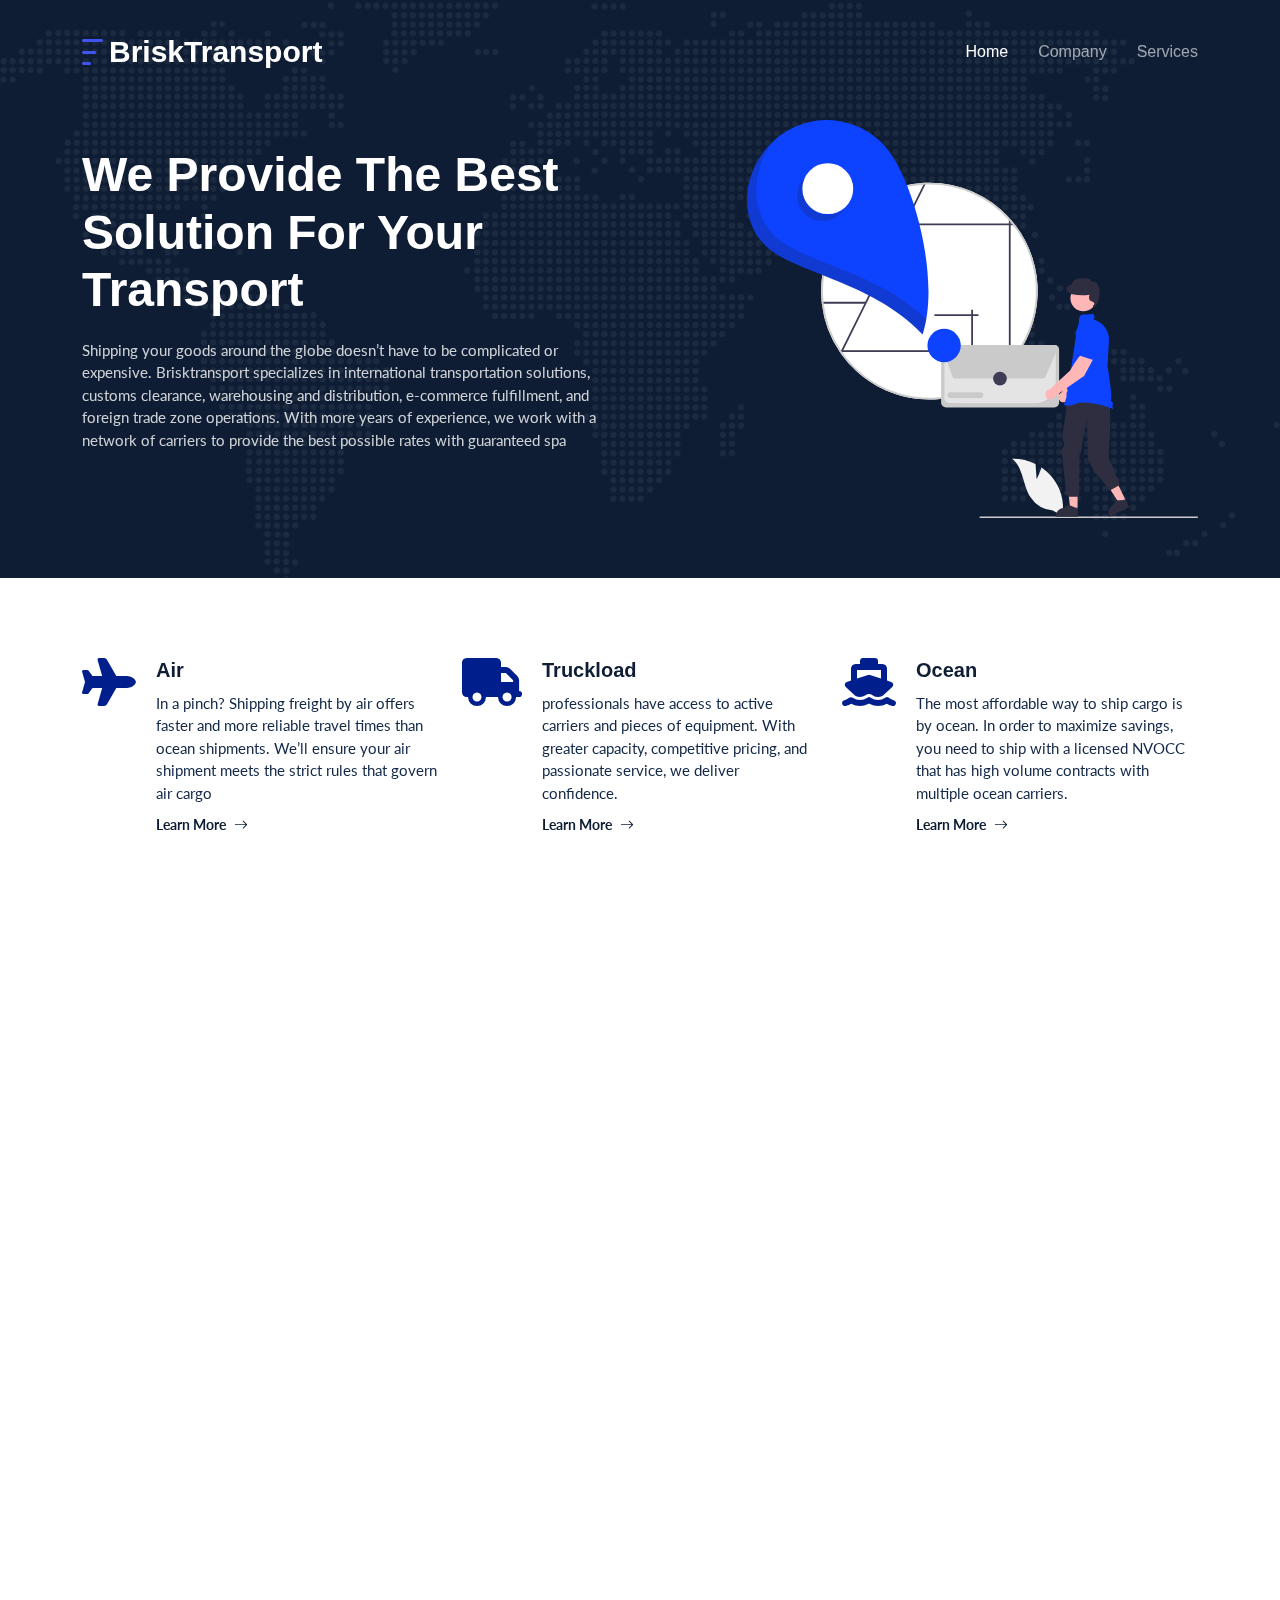
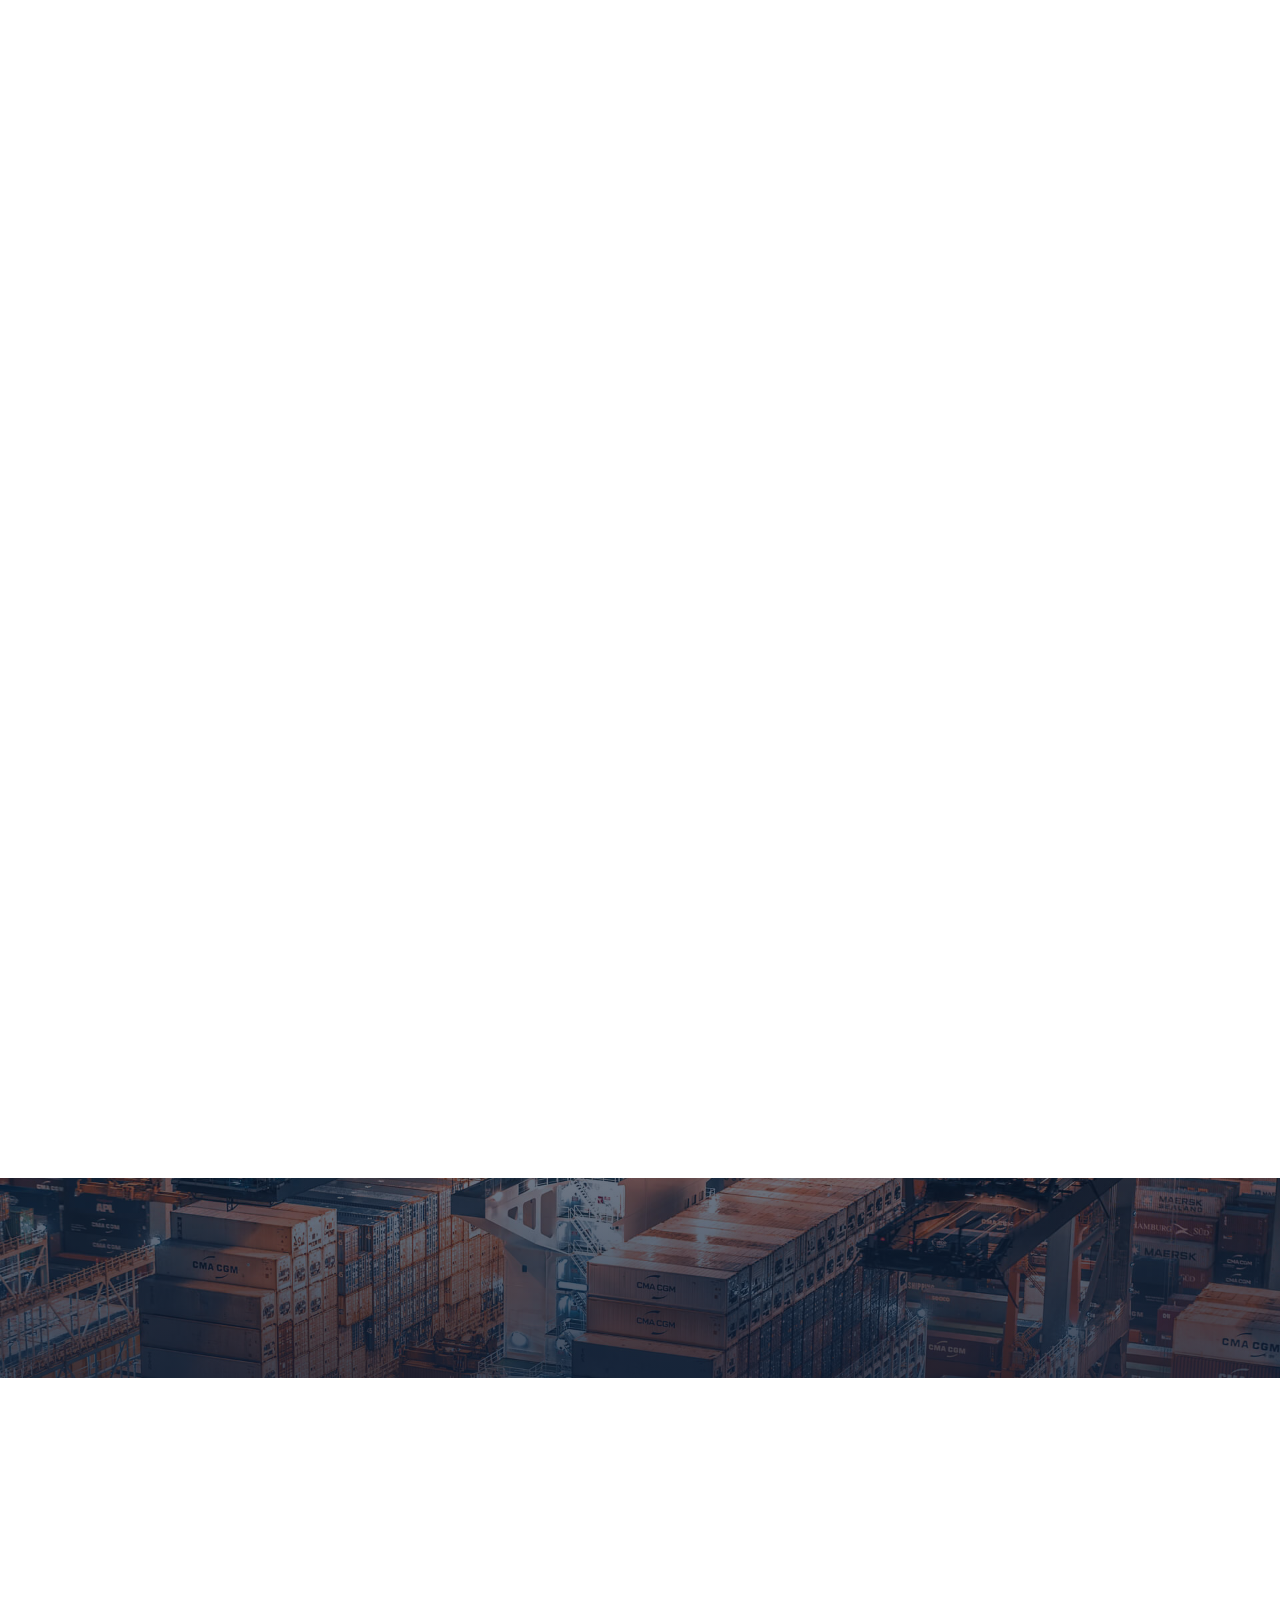
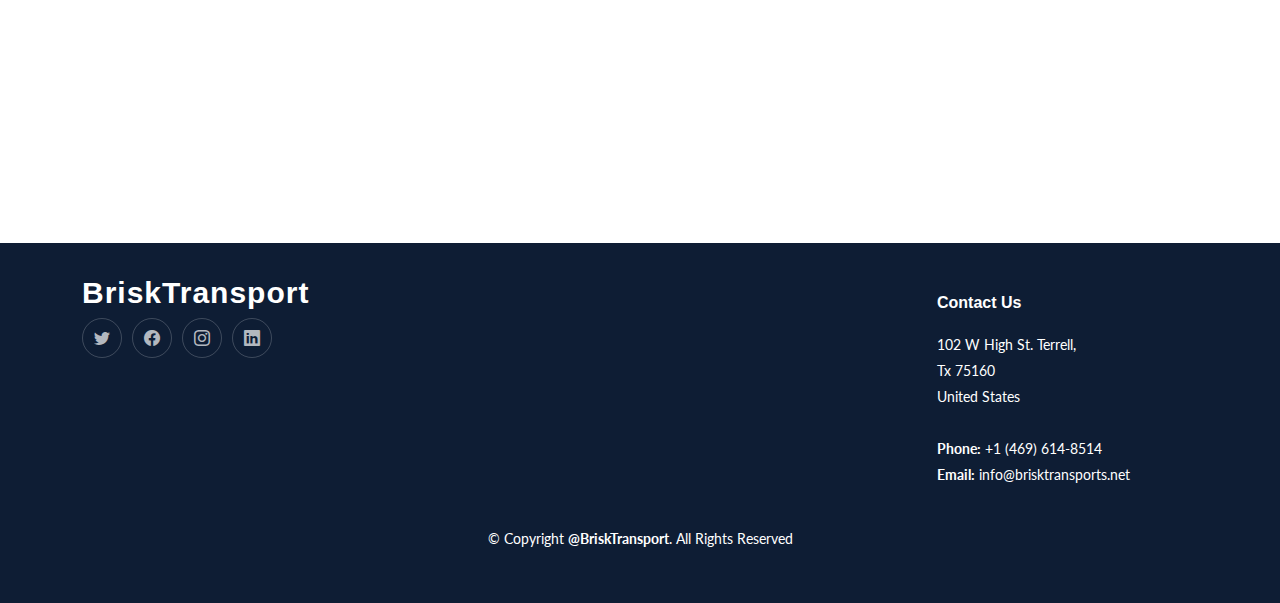
<file: index.html>
<!DOCTYPE html>
<html lang="en">

<head>
  <meta charset="utf-8">
  <meta content="width=device-width, initial-scale=1.0" name="viewport">

  <title>BriskTransport - We Provide The Best Solution For Your Transport</title>
  <meta content="" name="description">
  <meta content="" name="keywords">

  <!-- Favicons -->
  <!-- <link href="assets/img/favicon.png" rel="icon"> -->
  <link rel="icon" href="assets/img/logo-no-background.svg">
  <link href="assets/img/apple-touch-icon.png" rel="apple-touch-icon">

  <!-- Google Fonts -->
  <link rel="preconnect" href="https://fonts.googleapis.com">
  <link rel="preconnect" href="https://fonts.gstatic.com" crossorigin>
  <link
    href="https://fonts.googleapis.com/css2?family=Lato:ital,wght@0,100;0,300;0,400;0,700;0,900;1,100;1,300;1,400;1,700;1,900&display=swap"
    rel="stylesheet">

  <!-- Vendor CSS Files -->
  <link href="assets/vendor/bootstrap/css/bootstrap.min.css" rel="stylesheet">
  <link href="assets/vendor/bootstrap-icons/bootstrap-icons.css" rel="stylesheet">
  <link href="assets/vendor/fontawesome-free/css/all.min.css" rel="stylesheet">
  <link href="assets/vendor/glightbox/css/glightbox.min.css" rel="stylesheet">
  <link href="assets/vendor/swiper/swiper-bundle.min.css" rel="stylesheet">
  <link href="assets/vendor/aos/aos.css" rel="stylesheet">

  <!-- Template Main CSS File -->
  <link href="assets/css/main.css" rel="stylesheet">

</head>

<body>

  <!-- ======= Header ======= -->
  <header id="header" class="header d-flex align-items-center fixed-top">
    <div class="container-fluid container-xl d-flex align-items-center justify-content-between">

      <a href="index.html" class="logo d-flex align-items-center">
        <!-- Uncomment the line below if you also wish to use an image logo -->
        <img src="assets/img/logo.png" alt="">
        <!-- <img src="assets/img/logo/png/logo-color.png" alt=""> -->
        <h1>BriskTransport</h1>
      </a>

      <i class="mobile-nav-toggle mobile-nav-show bi bi-list"></i>
      <i class="mobile-nav-toggle mobile-nav-hide d-none bi bi-x"></i>
      <nav id="navbar" class="navbar">
        <ul>
          <li><a href="index.html" class="active">Home</a></li>
          <li><a href="about.html">Company</a></li>
          <li><a href="services.html">Services</a></li>
          <!-- <li><a href="pricing.html">Pricing</a></li> -->
        </ul>
      </nav>

    </div>
  </header> <!--End Header -->
  <!-- End Header -->

  <!-- ======= Hero Section ======= -->
  <section id="hero" class="hero d-flex align-items-center">
    <div class="container">
      <div class="row gy-4 d-flex justify-content-between">
        <div class="col-lg-6 order-2 order-lg-1 d-flex flex-column justify-content-center">
          <h2 data-aos="fade-up">We Provide The Best Solution For Your Transport</h2>
          <p data-aos="fade-up" data-aos-delay="100">Shipping your goods around the globe doesn’t have to be complicated
            or expensive. Brisktransport specializes in international transportation solutions, customs clearance,
            warehousing and distribution, e-commerce fulfillment, and foreign trade zone operations. With more years of
            experience, we work with a network of carriers to provide the best possible rates with guaranteed spa
          </p>
        </div>
        <div class="col-lg-5 order-1 order-lg-2 hero-img" data-aos="zoom-out">
          <img src="assets/img/hero-img.svg" class="img-fluid mb-3 mb-lg-0" alt="">
           <!-- <img src="assets/img/logo/svg/logo-no-background.svg" alt="" class="img-fluid mb-3 mb-lg-0"> -->
        </div>
      </div>
    </div>
  </section><!-- End Hero Section -->

  <main id="main">

    <!-- ======= Featured Services Section ======= -->
    <section id="featured-services" class="featured-services">
      <div class="container">

        <div class="row gy-4">

          <div class="col-lg-4 col-md-6 service-item d-flex" data-aos="fade-up">
            <div class="icon flex-shrink-0"><i class="fa-solid fa-plane"></i></div>
            <div>
              <h4 class="title">Air</h4>
              <p class="description">In a pinch? Shipping freight by air offers faster and more reliable travel times
                than ocean shipments. We’ll ensure your air shipment meets the strict rules that govern air cargo</p>
              <a href="service-details.html" class="readmore stretched-link"><span>Learn More</span><i
                  class="bi bi-arrow-right"></i></a>
            </div>
          </div>
          <!-- End Service Item -->

          <div class="col-lg-4 col-md-6 service-item d-flex" data-aos="fade-up" data-aos-delay="100">
            <div class="icon flex-shrink-0"><i class="fa-solid fa-truck"></i></div>
            <div>
              <h4 class="title">Truckload</h4>
              <p class="description">professionals have access to active carriers and pieces
                of equipment. With greater capacity, competitive pricing, and passionate service, we deliver confidence.
              </p>
              <a href="service-details.html" class="readmore stretched-link"><span>Learn More</span><i
                  class="bi bi-arrow-right"></i></a>
            </div>
          </div><!-- End Service Item -->

          <div class="col-lg-4 col-md-6 service-item d-flex" data-aos="fade-up" data-aos-delay="200">
            <div class="icon flex-shrink-0"><i class="fa-solid fa-ship"></i></div>
            <div>
              <h4 class="title">Ocean</h4>
              <p class="description">The most affordable way to ship cargo is by ocean. In order to maximize savings,
                you need to ship with a licensed NVOCC that has high volume contracts with multiple ocean carriers.</p>
              <a href="service-details.html" class="readmore stretched-link"><span>Learn More</span><i
                  class="bi bi-arrow-right"></i></a>
            </div>
          </div><!-- End Service Item -->

        </div>

      </div>
    </section><!-- End Featured Services Section -->

    <!-- ======= About Us Section ======= -->
    <section id="about" class="about pt-0">
      <div class="container" data-aos="fade-up">

        <div class="row gy-4">
          <div class="col-lg-6 position-relative align-self-start order-lg-last order-first">
            <img src="assets/img/about2.jpg" class=" img-fluid" alt="">
          </div>
          <div class="col-lg-6 content order-last  order-lg-first">
            <h3>About Us</h3>
            <p>
              Brisktransport isn’t just another transportation and logistics company. We pride ourselves on our values
              as they define who we are at the core of Brisktransport.

              Our values have been evolving since , and they provide clear boundaries to help us make the right choices
              by defining what we stand for as a company and how we conduct our business.

              Most importantly, they provide a clear framework for how we maintain a secure and supportive environment
              for our colleagues; an environment that elicits trust and inclusion while encouraging and fostering
              growth. This means no matter where we work, you can trust that each of us has the other’s best interests
              at heart.
            </p>
            <ul>
              <li data-aos="fade-up" data-aos-delay="100">
                <i class="bi bi-diagram-3"></i>
                <div>
                  <h5>Empowering our solutions.</h5>
                  <p>Brisktransport’s complete array of technology supports our carriers, customers, and employees in
                    all their transportation and logistics needs.</p>
                </div>
              </li>
              <li data-aos="fade-up" data-aos-delay="200">
                <i class="bi bi-fullscreen-exit"></i>
                <div>
                  <h5>Customer technology.</h5>
                  <p>Brisktransport puts our customers first and we created technology to help with that. As a
                    Brisktransport customer, you can track each of your loads through real-time shipment visibility.</p>
                </div>
              </li>
              <li data-aos="fade-up" data-aos-delay="300">
                <i class="bi bi-broadcast"></i>
                <div>
                  <h5>Brisktransport network technology.</h5>
                  <p>When you are a part of the Brisktransport Network of professionals, you receive access to our
                    state-of-the-art technology. </p>
                </div>
              </li>
            </ul>
          </div>
        </div>

      </div>
    </section><!-- End About Us Section -->

    <!-- ======= Services Section ======= -->
    <section id="service" class="services pt-0">
      <div class="container" data-aos="fade-up">

        <div class="section-header">
          <span>Our Services</span>
          <h2>Our Services</h2>
        </div>

        <div class="row gy-4">

          <div class="col-lg-4 col-md-6" data-aos="fade-up" data-aos-delay="100">
            <div class="card">
              <div class="card-img">
                <img src="assets/img/storage-service.jpg" alt="" class="img-fluid">
              </div>
              <h3><a href="service-details.html" class="stretched-link">Parcel</a></h3>
              <p>Parcel shipping starts with a full audit and evaluation of your current small parcel and logistics process.</p>
            </div>
          </div><!-- End Card Item -->

          <div class="col-lg-4 col-md-6" data-aos="fade-up" data-aos-delay="200">
            <div class="card">
              <div class="card-img">
                <img src="assets/img/logistics-service.jpg" alt="" class="img-fluid">
              </div>
              <h3><a href="service-details.html" class="stretched-link">Intermodal</a></h3>
              <p>As an intermodal customer, you can take advantage of transload operations and specialty services
              expertise.</p>
            </div>
          </div><!-- End Card Item -->

          <div class="col-lg-4 col-md-6" data-aos="fade-up" data-aos-delay="300">
            <div class="card">
              <div class="card-img">
                <img src="assets/img/cargo-service.jpg" alt="" class="img-fluid">
              </div>
              <h3><a href="service-details.html" class="stretched-link">Ocean</a></h3>
              <p>Our incredible team gives you maximum scheduling and routing flexibility to meet
              your ocean transportation needs.</p>
            </div>
          </div><!-- End Card Item -->

          <div class="col-lg-4 col-md-6" data-aos="fade-up" data-aos-delay="400">
            <div class="card">
              <div class="card-img">
                <img src="assets/img/trucking-service.jpg" alt="" class="img-fluid">
              </div>
              <h3><a href="service-details.html" class="stretched-link">Trucking</a></h3>
              <p>This includes dry van, temperature-controlled (refrigerated and frozen), and flatbed access.</p>
            </div>
          </div><!-- End Card Item -->

          <div class="col-lg-4 col-md-6" data-aos="fade-up" data-aos-delay="500">
            <div class="card">
              <div class="card-img">
                <img src="assets/img/air.jpg" alt="" class="img-fluid">
              </div>
              <h3><a href="service-details.html" class="stretched-link">Air</a></h3>
              <p>When it comes to air freight shipping, Brisktransport’s global expertise and vast network of carriers offer you real
              peace of mind.</p>
            </div>
          </div><!-- End Card Item -->

        </div>

      </div>
    </section><!-- End Services Section -->

    <!-- ======= Call To Action Section ======= -->
    <section id="call-to-action" class="call-to-action">
      <div class="container" data-aos="zoom-out">

        <!-- <div class="row justify-content-center">
          <div class="col-lg-8 text-center">
            <h3>Call To Action</h3>
            <p> Duis aute irure dolor in reprehenderit in voluptate velit esse cillum dolore eu fugiat nulla pariatur.
              Excepteur sint occaecat cupidatat non proident, sunt in culpa qui officia deserunt mollit anim id est
              laborum.</p>
            <a class="cta-btn" href="#">Call To Action</a>
          </div>
        </div> -->

      </div>
    </section><!-- End Call To Action Section -->

    <!-- ======= Features Section ======= -->
    <section id="features" class="features">
      <div class="container">

        <div class="row gy-4 align-items-center features-item" data-aos="fade-up">

          <div class="col-md-5">
            <img src="assets/img/features-1.jpg" class="img-fluid" alt="">
          </div>
          <div class="col-md-7">
            <h3>Carrier requirements</h3>
            <p class="fst-italic">
              Brisktransport partners with trusted carriers that can deliver trusted solutions to our customers. To be able to carrier
              for Brisktransport , you must meet the following requirements:
            </p>
            <ul>
              <li><i class="bi bi-check"></i> Compliant Operating Authorities (interstate or intrastate)</li>
              <li><i class="bi bi-check"></i> Workers Compensation in conjunction with state/federal laws</li>
              <li><i class="bi bi-check"></i> DOT Safety rating of satisfactory or none</li>
              <li><i class="bi bi-check"></i> Proof of financial stability</li>
            </ul>
          </div>
        </div><!-- Features Item -->

      </div>
    </section><!-- End Features Section -->

  </main><!-- End #main -->

  <!-- ======= Footer ======= -->
  <footer id="footer" class="footer">

    <div class="container">
      <div class="row gy-4">
        <div class="col-lg-5 col-md-12 footer-info">
          <a href="index.html" class="logo d-flex align-items-center">
            <span>BriskTransport</span>
          </a>
          <!-- <p>Cras fermentum odio eu feugiat lide par naso tierra. Justo eget nada terra videa magna derita valies darta
            donna mare fermentum iaculis eu non diam phasellus.</p> -->
          <div class="social-links d-flex mt-4">
            <a href="https://x.com/" class="twitter" target="_blank"><i class="bi bi-twitter"></i></a>
            <a href="https://facebook.com/" class="facebook" target="_blank"><i class="bi bi-facebook"></i></a>
            <a href="https://instagram.com/" class="instagram" target="_blank"><i class="bi bi-instagram"></i></a>
            <a href="https://linkedin.com/" class="linkedin" target="_blank"><i class="bi bi-linkedin"></i></a>
          </div>
        </div>

        <div class="col-lg-2 col-6 footer-links">
          <!-- <h4>Useful Links</h4>
          <ul>
            <li><a href="#">Home</a></li>
            <li><a href="#">About us</a></li>
            <li><a href="#">Services</a></li>
            <li><a href="#">Terms of service</a></li>
            <li><a href="#">Privacy policy</a></li>
          </ul> -->
        </div>

        <div class="col-lg-2 col-6 footer-links">
          <!-- <h4>Our Services</h4>
          <ul>
            <li><a href="#">Web Design</a></li>
            <li><a href="#">Web Development</a></li>
            <li><a href="#">Product Management</a></li>
            <li><a href="#">Marketing</a></li>
            <li><a href="#">Graphic Design</a></li>
          </ul> -->
        </div>

        <div class="col-lg-3 col-md-12 footer-contact text-center text-md-start">
          <h4>Contact Us</h4>
          <p>
            102 W High St. Terrell, <br>
            Tx 75160<br>
            United States <br><br>
            <strong>Phone:</strong> +1 (469) 614-8514<br>
            <strong>Email:</strong> info@brisktransports.net<br>
          </p>

        </div>

      </div>
    </div>

    <div class="container mt-4">
      <div class="copyright">
        &copy; Copyright <strong><span> @BriskTransport</span></strong>. All Rights Reserved
      </div>
      <div class="credits">
        <!-- All the links in the footer should remain intact. -->
        <!-- You can delete the links only if you purchased the pro version. -->
        <!-- Licensing information: https://bootstrapmade.com/license/ -->
        <!-- Purchase the pro version with working PHP/AJAX contact form: https://bootstrapmade.com/logis-bootstrap-logistics-website-template/ -->
        <!-- Designed by <a href="https://bootstrapmade.com/"></a> -->
      </div>
    </div>

  </footer><!-- End Footer -->
  <!-- End Footer -->

  <a href="#" class="scroll-top d-flex align-items-center justify-content-center"><i
      class="bi bi-arrow-up-short"></i></a>

  <div id="preloader"></div>

  <!-- Vendor JS Files -->
  <script src="assets/vendor/bootstrap/js/bootstrap.bundle.min.js"></script>
  <script src="assets/vendor/purecounter/purecounter_vanilla.js"></script>
  <script src="assets/vendor/glightbox/js/glightbox.min.js"></script>
  <script src="assets/vendor/swiper/swiper-bundle.min.js"></script>
  <script src="assets/vendor/aos/aos.js"></script>
  <script src="assets/vendor/php-email-form/validate.js"></script>

  <!-- Template Main JS File -->
  <script src="assets/js/main.js"></script>

</body>

</html>
</file>
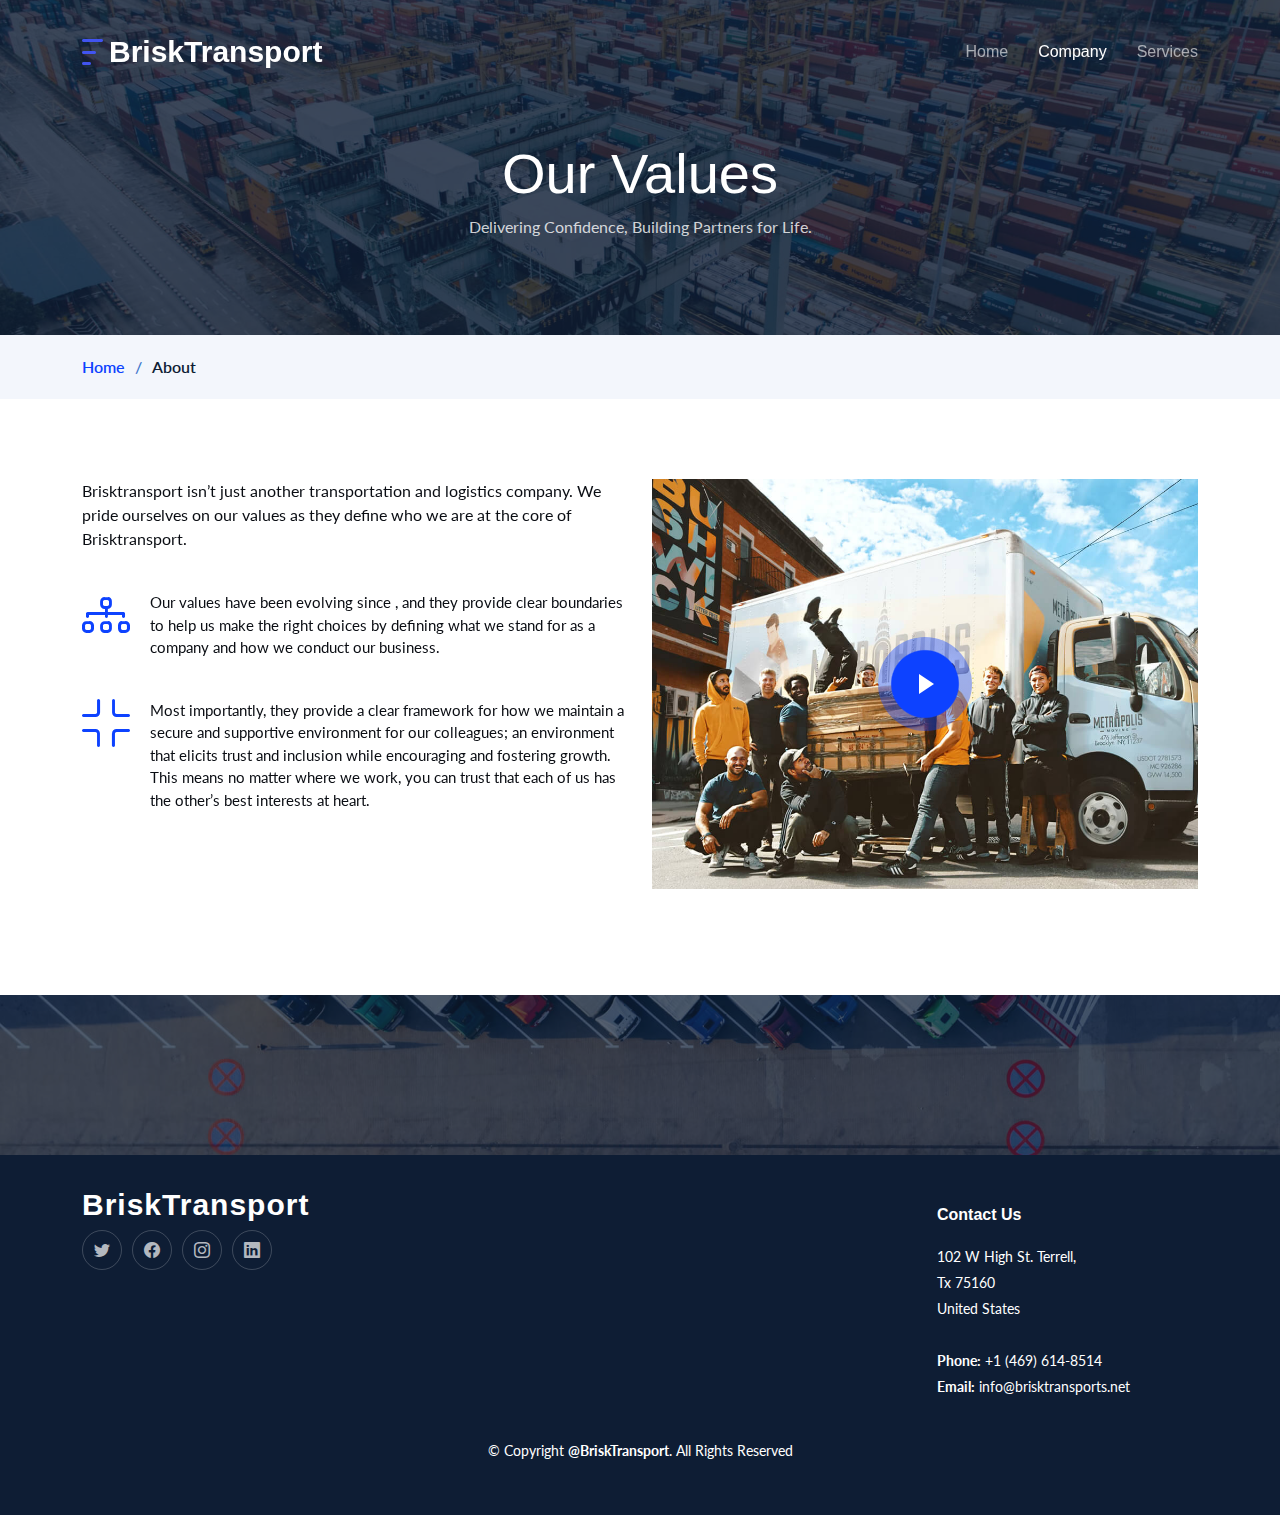
<file: about.html>
<!DOCTYPE html>
<html lang="en">

<head>
  <meta charset="utf-8">
  <meta content="width=device-width, initial-scale=1.0" name="viewport">

  <title>BriskTransport - We Provide The Best Solution For Your Transport</title>
  <meta content="" name="description">
  <meta content="" name="keywords">

  <!-- Favicons -->
  <link rel="icon" href="assets/img/logo-no-background.svg">
  <link href="assets/img/apple-touch-icon.png" rel="apple-touch-icon">

  <!-- Google Fonts -->
  <link rel="preconnect" href="https://fonts.googleapis.com">
  <link rel="preconnect" href="https://fonts.gstatic.com" crossorigin>
  <link
    href="https://fonts.googleapis.com/css2?family=Lato:ital,wght@0,100;0,300;0,400;0,700;0,900;1,100;1,300;1,400;1,700;1,900&display=swap"
    rel="stylesheet">

  <!-- Vendor CSS Files -->
  <link href="assets/vendor/bootstrap/css/bootstrap.min.css" rel="stylesheet">
  <link href="assets/vendor/bootstrap-icons/bootstrap-icons.css" rel="stylesheet">
  <link href="assets/vendor/fontawesome-free/css/all.min.css" rel="stylesheet">
  <link href="assets/vendor/glightbox/css/glightbox.min.css" rel="stylesheet">
  <link href="assets/vendor/swiper/swiper-bundle.min.css" rel="stylesheet">
  <link href="assets/vendor/aos/aos.css" rel="stylesheet">

  <!-- Template Main CSS File -->
  <link href="assets/css/main.css" rel="stylesheet">

  <!-- =======================================================
  * Template Name: Logis - v1.3.0
  * Template URL: https://bootstrapmade.com/logis-bootstrap-logistics-website-template/
  * Author: BootstrapMade.com
  * License: https://bootstrapmade.com/license/
  ======================================================== -->
</head>

<body>

  <!-- ======= Header ======= -->
  <header id="header" class="header d-flex align-items-center fixed-top">
    <div class="container-fluid container-xl d-flex align-items-center justify-content-between">

      <a href="index.html" class="logo d-flex align-items-center">
        <!-- Uncomment the line below if you also wish to use an image logo -->
        <img src="assets/img/logo.png" alt="">
        <h1>BriskTransport</h1>
      </a>

      <i class="mobile-nav-toggle mobile-nav-show bi bi-list"></i>
      <i class="mobile-nav-toggle mobile-nav-hide d-none bi bi-x"></i>
      <nav id="navbar" class="navbar">
        <ul>
          <li><a href="index.html">Home</a></li>
          <li><a href="about.html" class="active">Company</a></li>
          <li><a href="services.html">Services</a></li>
          <!-- <li><a href="pricing.html">Pricing</a></li> -->
        </ul>
      </nav>

    </div>
  </header> <!--End Header -->
  <!-- End Header -->

  <main id="main">

    <!-- ======= Breadcrumbs ======= -->
    <div class="breadcrumbs">
      <div class="page-header d-flex align-items-center" style="background-image: url('assets/img/page-header.jpg');">
        <div class="container position-relative">
          <div class="row d-flex justify-content-center">
            <div class="col-lg-6 text-center">
              <h2>Our Values</h2>
              <p>Delivering Confidence, Building Partners for Life.</p>
            </div>
          </div>
        </div>
      </div>
      <nav>
        <div class="container">
          <ol>
            <li><a href="index.html">Home</a></li>
            <li>About</li>
          </ol>
        </div>
      </nav>
    </div><!-- End Breadcrumbs -->

    <!-- ======= About Us Section ======= -->
    <section id="about" class="about">
      <div class="container" data-aos="fade-up">

        <div class="row gy-4">
          <div class="col-lg-6 position-relative align-self-start order-lg-last order-first">
            <img src="assets/img/about.jpg" class="img-fluid" alt="">
            <a href="https://www.youtube.com/watch?v=LXb3EKWsInQ" class="glightbox play-btn"></a>
          </div>
          <div class="col-lg-6 content order-last  order-lg-first">
            <!-- <h3>About Us</h3> -->
            <p>
              Brisktransport isn’t just another transportation and logistics company. We pride ourselves on our values as they define
              who we are at the core of Brisktransport.
            </p>
            <ul>
              <li data-aos="fade-up" data-aos-delay="100">
                <i class="bi bi-diagram-3"></i>
                <div>                  
                  <p>Our values have been evolving since , and they provide clear boundaries to help us make the right choices by defining
                  what we stand for as a company and how we conduct our business.</p>
                </div>
              </li>
              <li data-aos="fade-up" data-aos-delay="200">
                <i class="bi bi-fullscreen-exit"></i>
                <div>                  
                  <p>Most importantly, they provide a clear framework for how we maintain a secure and supportive environment for our
                  colleagues; an environment that elicits trust and inclusion while encouraging and fostering growth. This means no matter
                  where we work, you can trust that each of us has the other’s best interests at heart.</p>
                </div>
              </li>
              <li data-aos="fade-up" data-aos-delay="300">
                <i class="bi bi-broadcast"></i>
                <div>                  
                  <p>If culture matters to you as much as it does to us, join our team.</p>
                </div>
              </li>
            </ul>
          </div>
        </div>

      </div>
    </section><!-- End About Us Section -->

    
    <!-- ======= Testimonials Section ======= -->
    <section id="testimonials" class="testimonials">
      <div class="container">

      </div>
    </section><!-- End Testimonials Section -->

  </main><!-- End #main -->

  <!-- ======= Footer ======= -->
  <footer id="footer" class="footer">
  
    <div class="container">
      <div class="row gy-4">
        <div class="col-lg-5 col-md-12 footer-info">
          <a href="index.html" class="logo d-flex align-items-center">
            <span>BriskTransport</span>
          </a>
          <!-- <p>Cras fermentum odio eu feugiat lide par naso tierra. Justo eget nada terra videa magna derita valies darta
              donna mare fermentum iaculis eu non diam phasellus.</p> -->
          <div class="social-links d-flex mt-4">
            <a href="https://x.com/" class="twitter" target="_blank"><i class="bi bi-twitter"></i></a>
            <a href="https://facebook.com/" class="facebook" target="_blank"><i class="bi bi-facebook"></i></a>
            <a href="https://instagram.com/" class="instagram" target="_blank"><i class="bi bi-instagram"></i></a>
            <a href="https://linkedin.com/" class="linkedin" target="_blank"><i class="bi bi-linkedin"></i></a>
          </div>
        </div>
  
        <div class="col-lg-2 col-6 footer-links">
          <!-- <h4>Useful Links</h4>
            <ul>
              <li><a href="#">Home</a></li>
              <li><a href="#">About us</a></li>
              <li><a href="#">Services</a></li>
              <li><a href="#">Terms of service</a></li>
              <li><a href="#">Privacy policy</a></li>
            </ul> -->
        </div>
  
        <div class="col-lg-2 col-6 footer-links">
          <!-- <h4>Our Services</h4>
            <ul>
              <li><a href="#">Web Design</a></li>
              <li><a href="#">Web Development</a></li>
              <li><a href="#">Product Management</a></li>
              <li><a href="#">Marketing</a></li>
              <li><a href="#">Graphic Design</a></li>
            </ul> -->
        </div>
  
        <div class="col-lg-3 col-md-12 footer-contact text-center text-md-start">
          <h4>Contact Us</h4>
          <p>
            102 W High St. Terrell, <br>
            Tx 75160<br>
            United States <br><br>
            <strong>Phone:</strong> +1 (469) 614-8514<br>
            <strong>Email:</strong> info@brisktransports.net<br>
          </p>
  
        </div>
  
      </div>
    </div>
  
    <div class="container mt-4">
      <div class="copyright">
        &copy; Copyright <strong><span> @BriskTransport</span></strong>. All Rights Reserved
      </div>
      <div class="credits">
        <!-- All the links in the footer should remain intact. -->
        <!-- You can delete the links only if you purchased the pro version. -->
        <!-- Licensing information: https://bootstrapmade.com/license/ -->
        <!-- Purchase the pro version with working PHP/AJAX contact form: https://bootstrapmade.com/logis-bootstrap-logistics-website-template/ -->
        <!-- Designed by <a href="https://bootstrapmade.com/"></a> -->
      </div>
    </div>
  
  </footer><!-- End Footer -->
  <!-- End Footer -->
  
  <a href="#" class="scroll-top d-flex align-items-center justify-content-center"><i class="bi bi-arrow-up-short"></i></a>
  
  <div id="preloader"></div>
  
  <!-- Vendor JS Files -->
  <script src="assets/vendor/bootstrap/js/bootstrap.bundle.min.js"></script>
  <script src="assets/vendor/purecounter/purecounter_vanilla.js"></script>
  <script src="assets/vendor/glightbox/js/glightbox.min.js"></script>
  <script src="assets/vendor/swiper/swiper-bundle.min.js"></script>
  <script src="assets/vendor/aos/aos.js"></script>
  <script src="assets/vendor/php-email-form/validate.js"></script>
  
  <!-- Template Main JS File -->
  <script src="assets/js/main.js"></script>
  
  </body>
  
  </html>
</file>
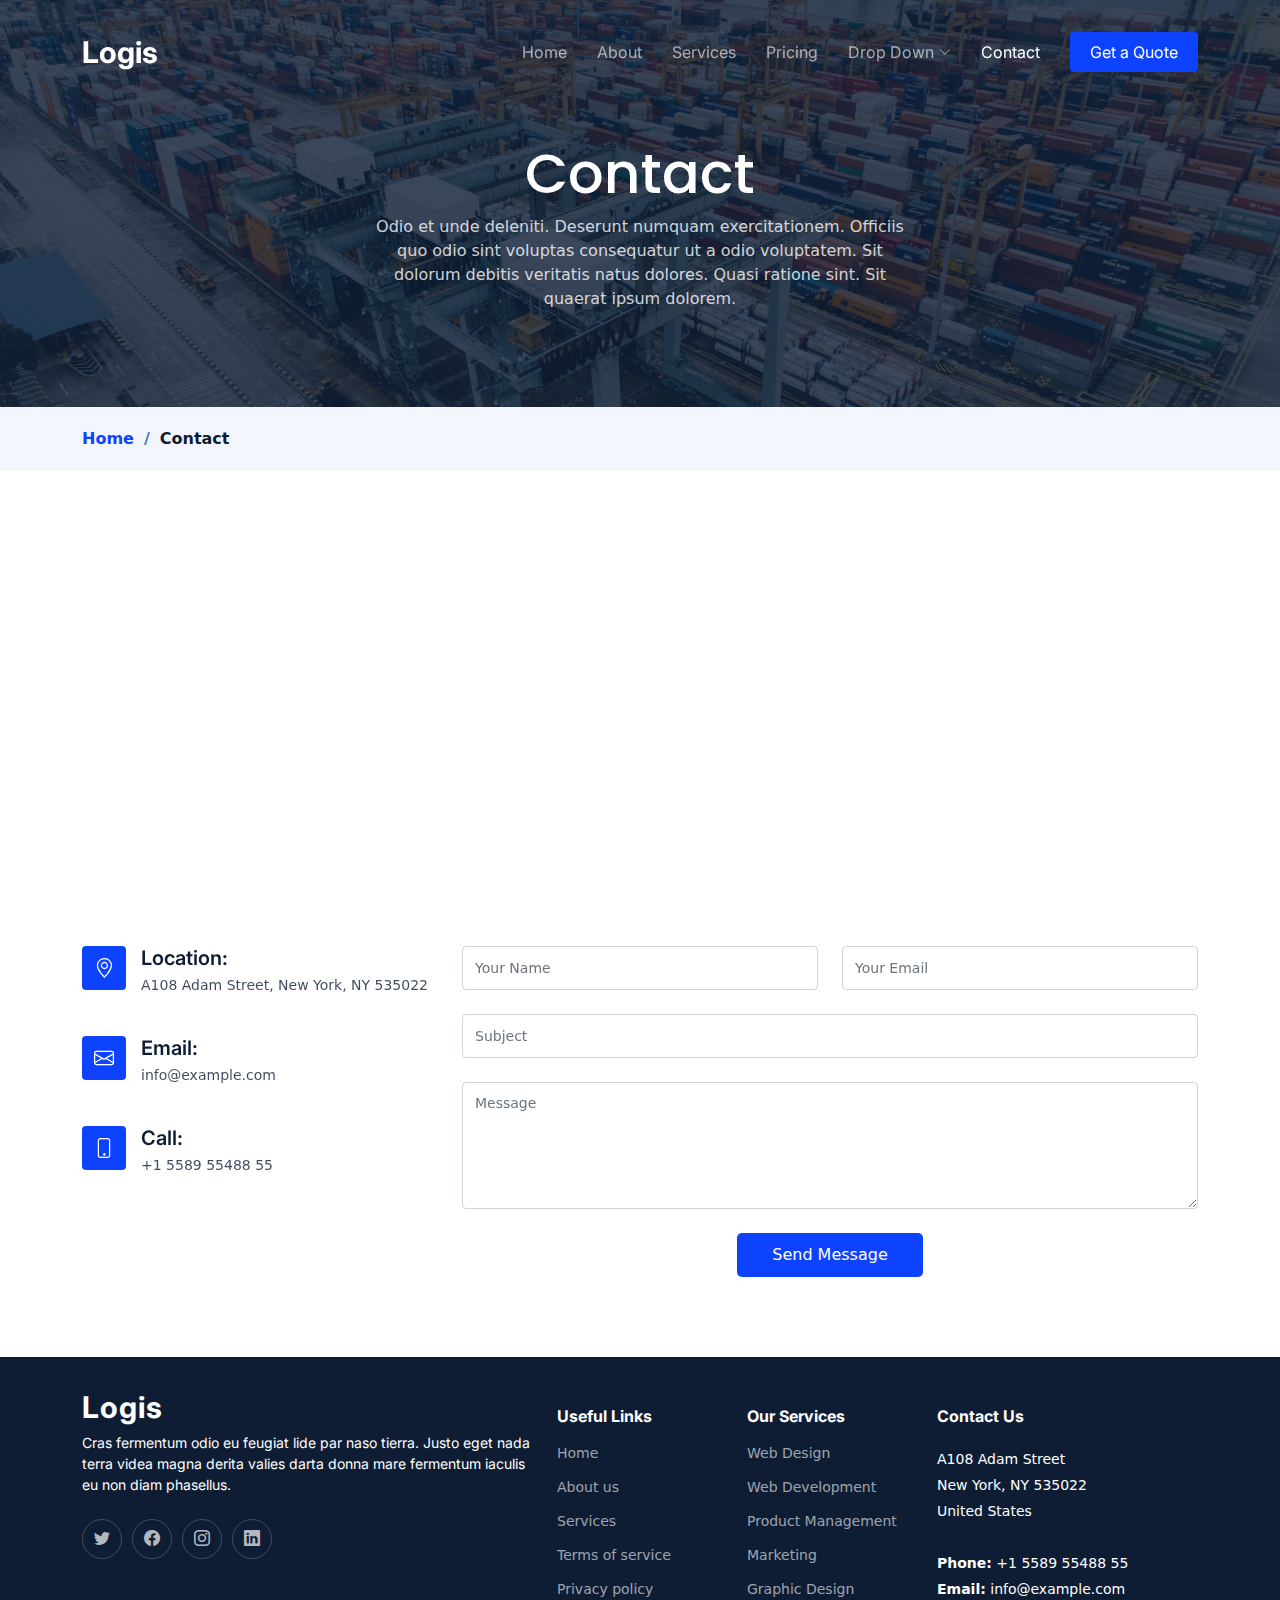
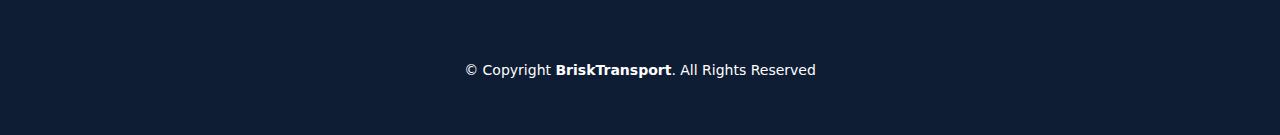
<file: contact.html>
<!DOCTYPE html>
<html lang="en">

<head>
  <meta charset="utf-8">
  <meta content="width=device-width, initial-scale=1.0" name="viewport">

  <title>Logis Bootstrap Template - Contact</title>
  <meta content="" name="description">
  <meta content="" name="keywords">

  <!-- Favicons -->
  <link href="assets/img/favicon.png" rel="icon">
  <link href="assets/img/apple-touch-icon.png" rel="apple-touch-icon">

  <!-- Google Fonts -->
  <link rel="preconnect" href="https://fonts.googleapis.com">
  <link rel="preconnect" href="https://fonts.gstatic.com" crossorigin>
  <link href="https://fonts.googleapis.com/css2?family=Open+Sans:ital,wght@0,300;0,400;0,500;0,600;0,700;1,300;1,400;1,600;1,700&family=Poppins:ital,wght@0,300;0,400;0,500;0,600;0,700;1,300;1,400;1,500;1,600;1,700&family=Inter:ital,wght@0,300;0,400;0,500;0,600;0,700;1,300;1,400;1,500;1,600;1,700&display=swap" rel="stylesheet">

  <!-- Vendor CSS Files -->
  <link href="assets/vendor/bootstrap/css/bootstrap.min.css" rel="stylesheet">
  <link href="assets/vendor/bootstrap-icons/bootstrap-icons.css" rel="stylesheet">
  <link href="assets/vendor/fontawesome-free/css/all.min.css" rel="stylesheet">
  <link href="assets/vendor/glightbox/css/glightbox.min.css" rel="stylesheet">
  <link href="assets/vendor/swiper/swiper-bundle.min.css" rel="stylesheet">
  <link href="assets/vendor/aos/aos.css" rel="stylesheet">

  <!-- Template Main CSS File -->
  <link href="assets/css/main.css" rel="stylesheet">

  <!-- =======================================================
  * Template Name: Logis - v1.3.0
  * Template URL: https://bootstrapmade.com/logis-bootstrap-logistics-website-template/
  * Author: BootstrapMade.com
  * License: https://bootstrapmade.com/license/
  ======================================================== -->
</head>

<body>

  <!-- ======= Header ======= -->
  <header id="header" class="header d-flex align-items-center fixed-top">
    <div class="container-fluid container-xl d-flex align-items-center justify-content-between">

      <a href="index.html" class="logo d-flex align-items-center">
        <!-- Uncomment the line below if you also wish to use an image logo -->
        <!-- <img src="assets/img/logo.png" alt=""> -->
        <h1>Logis</h1>
      </a>

      <i class="mobile-nav-toggle mobile-nav-show bi bi-list"></i>
      <i class="mobile-nav-toggle mobile-nav-hide d-none bi bi-x"></i>
      <nav id="navbar" class="navbar">
        <ul>
          <li><a href="index.html">Home</a></li>
          <li><a href="about.html">About</a></li>
          <li><a href="services.html">Services</a></li>
          <li><a href="pricing.html">Pricing</a></li>
          <li class="dropdown"><a href="#"><span>Drop Down</span> <i class="bi bi-chevron-down dropdown-indicator"></i></a>
            <ul>
              <li><a href="#">Drop Down 1</a></li>
              <li class="dropdown"><a href="#"><span>Deep Drop Down</span> <i class="bi bi-chevron-down dropdown-indicator"></i></a>
                <ul>
                  <li><a href="#">Deep Drop Down 1</a></li>
                  <li><a href="#">Deep Drop Down 2</a></li>
                  <li><a href="#">Deep Drop Down 3</a></li>
                  <li><a href="#">Deep Drop Down 4</a></li>
                  <li><a href="#">Deep Drop Down 5</a></li>
                </ul>
              </li>
              <li><a href="#">Drop Down 2</a></li>
              <li><a href="#">Drop Down 3</a></li>
              <li><a href="#">Drop Down 4</a></li>
            </ul>
          </li>
          <li><a href="contact.html" class="active">Contact</a></li>
          <li><a class="get-a-quote" href="get-a-quote.html">Get a Quote</a></li>
        </ul>
      </nav><!-- .navbar -->

    </div>
  </header><!-- End Header -->
  <!-- End Header -->

  <main id="main">

    <!-- ======= Breadcrumbs ======= -->
    <div class="breadcrumbs">
      <div class="page-header d-flex align-items-center" style="background-image: url('assets/img/page-header.jpg');">
        <div class="container position-relative">
          <div class="row d-flex justify-content-center">
            <div class="col-lg-6 text-center">
              <h2>Contact</h2>
              <p>Odio et unde deleniti. Deserunt numquam exercitationem. Officiis quo odio sint voluptas consequatur ut a odio voluptatem. Sit dolorum debitis veritatis natus dolores. Quasi ratione sint. Sit quaerat ipsum dolorem.</p>
            </div>
          </div>
        </div>
      </div>
      <nav>
        <div class="container">
          <ol>
            <li><a href="index.html">Home</a></li>
            <li>Contact</li>
          </ol>
        </div>
      </nav>
    </div><!-- End Breadcrumbs -->

    <!-- ======= Contact Section ======= -->
    <section id="contact" class="contact">
      <div class="container" data-aos="fade-up">

        <div>
          <iframe style="border:0; width: 100%; height: 340px;" src="https://www.google.com/maps/embed?pb=!1m14!1m8!1m3!1d12097.433213460943!2d-74.0062269!3d40.7101282!3m2!1i1024!2i768!4f13.1!3m3!1m2!1s0x0%3A0xb89d1fe6bc499443!2sDowntown+Conference+Center!5e0!3m2!1smk!2sbg!4v1539943755621" frameborder="0" allowfullscreen></iframe>
        </div><!-- End Google Maps -->

        <div class="row gy-4 mt-4">

          <div class="col-lg-4">

            <div class="info-item d-flex">
              <i class="bi bi-geo-alt flex-shrink-0"></i>
              <div>
                <h4>Location:</h4>
                <p>A108 Adam Street, New York, NY 535022</p>
              </div>
            </div><!-- End Info Item -->

            <div class="info-item d-flex">
              <i class="bi bi-envelope flex-shrink-0"></i>
              <div>
                <h4>Email:</h4>
                <p>info@example.com</p>
              </div>
            </div><!-- End Info Item -->

            <div class="info-item d-flex">
              <i class="bi bi-phone flex-shrink-0"></i>
              <div>
                <h4>Call:</h4>
                <p>+1 5589 55488 55</p>
              </div>
            </div><!-- End Info Item -->

          </div>

          <div class="col-lg-8">
            <form action="forms/contact.php" method="post" role="form" class="php-email-form">
              <div class="row">
                <div class="col-md-6 form-group">
                  <input type="text" name="name" class="form-control" id="name" placeholder="Your Name" required>
                </div>
                <div class="col-md-6 form-group mt-3 mt-md-0">
                  <input type="email" class="form-control" name="email" id="email" placeholder="Your Email" required>
                </div>
              </div>
              <div class="form-group mt-3">
                <input type="text" class="form-control" name="subject" id="subject" placeholder="Subject" required>
              </div>
              <div class="form-group mt-3">
                <textarea class="form-control" name="message" rows="5" placeholder="Message" required></textarea>
              </div>
              <div class="my-3">
                <div class="loading">Loading</div>
                <div class="error-message"></div>
                <div class="sent-message">Your message has been sent. Thank you!</div>
              </div>
              <div class="text-center"><button type="submit">Send Message</button></div>
            </form>
          </div><!-- End Contact Form -->

        </div>

      </div>
    </section><!-- End Contact Section -->

  </main><!-- End #main -->

  <!-- ======= Footer ======= -->
  <footer id="footer" class="footer">

    <div class="container">
      <div class="row gy-4">
        <div class="col-lg-5 col-md-12 footer-info">
          <a href="index.html" class="logo d-flex align-items-center">
            <span>Logis</span>
          </a>
          <p>Cras fermentum odio eu feugiat lide par naso tierra. Justo eget nada terra videa magna derita valies darta donna mare fermentum iaculis eu non diam phasellus.</p>
          <div class="social-links d-flex mt-4">
            <a href="#" class="twitter"><i class="bi bi-twitter"></i></a>
            <a href="#" class="facebook"><i class="bi bi-facebook"></i></a>
            <a href="#" class="instagram"><i class="bi bi-instagram"></i></a>
            <a href="#" class="linkedin"><i class="bi bi-linkedin"></i></a>
          </div>
        </div>

        <div class="col-lg-2 col-6 footer-links">
          <h4>Useful Links</h4>
          <ul>
            <li><a href="#">Home</a></li>
            <li><a href="#">About us</a></li>
            <li><a href="#">Services</a></li>
            <li><a href="#">Terms of service</a></li>
            <li><a href="#">Privacy policy</a></li>
          </ul>
        </div>

        <div class="col-lg-2 col-6 footer-links">
          <h4>Our Services</h4>
          <ul>
            <li><a href="#">Web Design</a></li>
            <li><a href="#">Web Development</a></li>
            <li><a href="#">Product Management</a></li>
            <li><a href="#">Marketing</a></li>
            <li><a href="#">Graphic Design</a></li>
          </ul>
        </div>

        <div class="col-lg-3 col-md-12 footer-contact text-center text-md-start">
          <h4>Contact Us</h4>
          <p>
            A108 Adam Street <br>
            New York, NY 535022<br>
            United States <br><br>
            <strong>Phone:</strong> +1 5589 55488 55<br>
            <strong>Email:</strong> info@example.com<br>
          </p>

        </div>

      </div>
    </div>

    <div class="container mt-4">
      <div class="copyright">
        &copy; Copyright <strong><span>BriskTransport</span></strong>. All Rights Reserved
      </div>
      <div class="credits">
        <!-- All the links in the footer should remain intact. -->
        <!-- You can delete the links only if you purchased the pro version. -->
        <!-- Licensing information: https://bootstrapmade.com/license/ -->
        <!-- Purchase the pro version with working PHP/AJAX contact form: https://bootstrapmade.com/logis-bootstrap-logistics-website-template/ -->
        <!-- Designed by <a href="https://bootstrapmade.com/"></a> -->
      </div>
    </div>

  </footer><!-- End Footer -->
  <!-- End Footer -->

  <a href="#" class="scroll-top d-flex align-items-center justify-content-center"><i class="bi bi-arrow-up-short"></i></a>

  <div id="preloader"></div>

  <!-- Vendor JS Files -->
  <script src="assets/vendor/bootstrap/js/bootstrap.bundle.min.js"></script>
  <script src="assets/vendor/purecounter/purecounter_vanilla.js"></script>
  <script src="assets/vendor/glightbox/js/glightbox.min.js"></script>
  <script src="assets/vendor/swiper/swiper-bundle.min.js"></script>
  <script src="assets/vendor/aos/aos.js"></script>
  <script src="assets/vendor/php-email-form/validate.js"></script>

  <!-- Template Main JS File -->
  <script src="assets/js/main.js"></script>

</body>

</html>
</file>
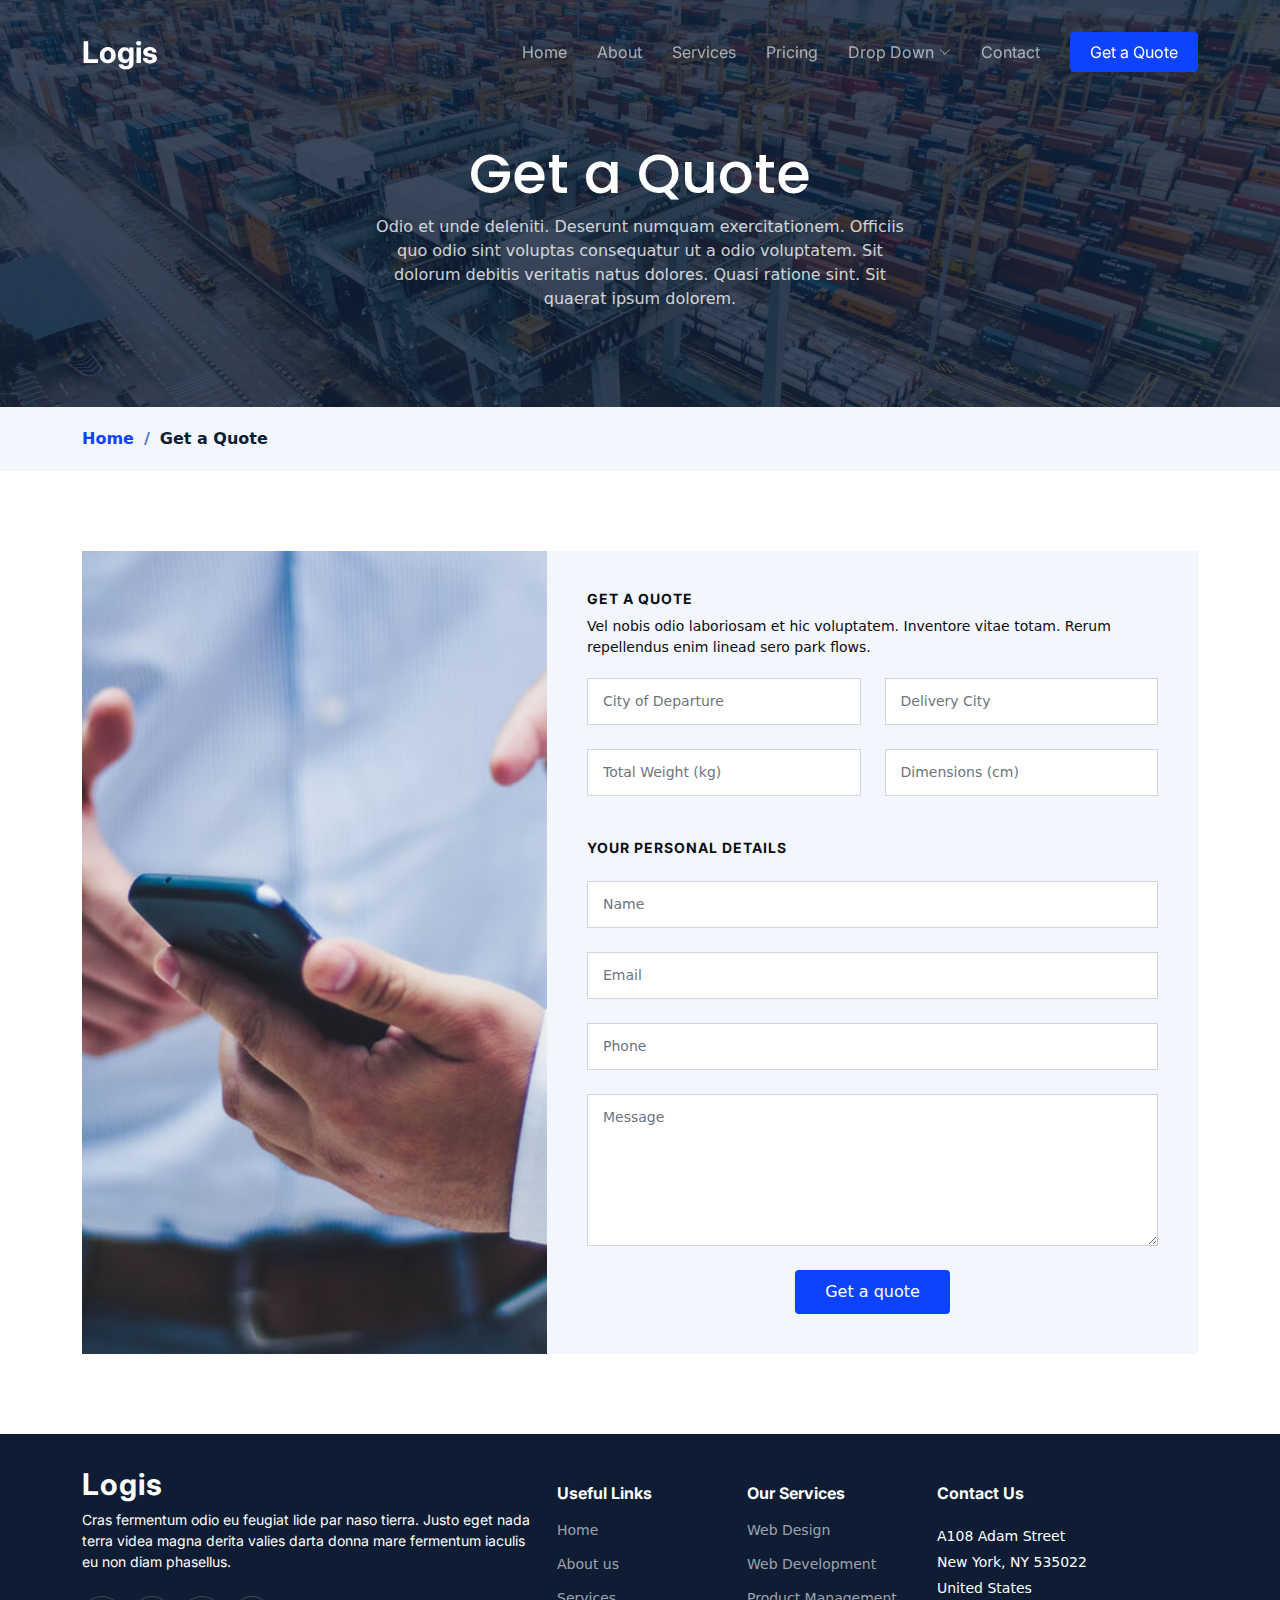
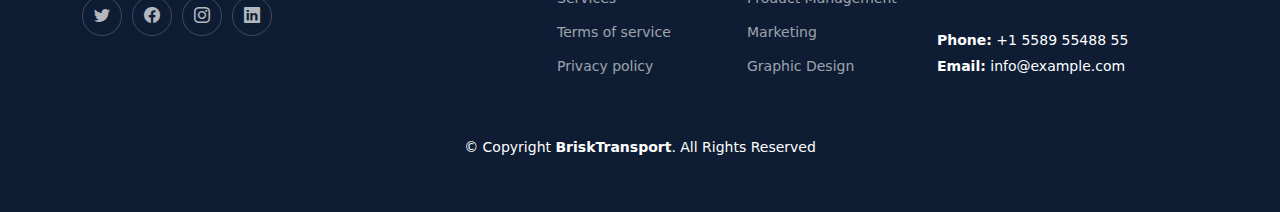
<file: get-a-quote.html>
<!DOCTYPE html>
<html lang="en">

<head>
  <meta charset="utf-8">
  <meta content="width=device-width, initial-scale=1.0" name="viewport">

  <title>Logis Bootstrap Template - Get a Quote</title>
  <meta content="" name="description">
  <meta content="" name="keywords">

  <!-- Favicons -->
  <link href="assets/img/favicon.png" rel="icon">
  <link href="assets/img/apple-touch-icon.png" rel="apple-touch-icon">

  <!-- Google Fonts -->
  <link rel="preconnect" href="https://fonts.googleapis.com">
  <link rel="preconnect" href="https://fonts.gstatic.com" crossorigin>
  <link href="https://fonts.googleapis.com/css2?family=Open+Sans:ital,wght@0,300;0,400;0,500;0,600;0,700;1,300;1,400;1,600;1,700&family=Poppins:ital,wght@0,300;0,400;0,500;0,600;0,700;1,300;1,400;1,500;1,600;1,700&family=Inter:ital,wght@0,300;0,400;0,500;0,600;0,700;1,300;1,400;1,500;1,600;1,700&display=swap" rel="stylesheet">

  <!-- Vendor CSS Files -->
  <link href="assets/vendor/bootstrap/css/bootstrap.min.css" rel="stylesheet">
  <link href="assets/vendor/bootstrap-icons/bootstrap-icons.css" rel="stylesheet">
  <link href="assets/vendor/fontawesome-free/css/all.min.css" rel="stylesheet">
  <link href="assets/vendor/glightbox/css/glightbox.min.css" rel="stylesheet">
  <link href="assets/vendor/swiper/swiper-bundle.min.css" rel="stylesheet">
  <link href="assets/vendor/aos/aos.css" rel="stylesheet">

  <!-- Template Main CSS File -->
  <link href="assets/css/main.css" rel="stylesheet">

  <!-- =======================================================
  * Template Name: Logis - v1.3.0
  * Template URL: https://bootstrapmade.com/logis-bootstrap-logistics-website-template/
  * Author: BootstrapMade.com
  * License: https://bootstrapmade.com/license/
  ======================================================== -->
</head>

<body>

  <!-- ======= Header ======= -->
  <header id="header" class="header d-flex align-items-center fixed-top">
    <div class="container-fluid container-xl d-flex align-items-center justify-content-between">

      <a href="index.html" class="logo d-flex align-items-center">
        <!-- Uncomment the line below if you also wish to use an image logo -->
        <!-- <img src="assets/img/logo.png" alt=""> -->
        <h1>Logis</h1>
      </a>

      <i class="mobile-nav-toggle mobile-nav-show bi bi-list"></i>
      <i class="mobile-nav-toggle mobile-nav-hide d-none bi bi-x"></i>
      <nav id="navbar" class="navbar">
        <ul>
          <li><a href="index.html">Home</a></li>
          <li><a href="about.html">About</a></li>
          <li><a href="services.html">Services</a></li>
          <li><a href="pricing.html">Pricing</a></li>
          <li class="dropdown"><a href="#"><span>Drop Down</span> <i class="bi bi-chevron-down dropdown-indicator"></i></a>
            <ul>
              <li><a href="#">Drop Down 1</a></li>
              <li class="dropdown"><a href="#"><span>Deep Drop Down</span> <i class="bi bi-chevron-down dropdown-indicator"></i></a>
                <ul>
                  <li><a href="#">Deep Drop Down 1</a></li>
                  <li><a href="#">Deep Drop Down 2</a></li>
                  <li><a href="#">Deep Drop Down 3</a></li>
                  <li><a href="#">Deep Drop Down 4</a></li>
                  <li><a href="#">Deep Drop Down 5</a></li>
                </ul>
              </li>
              <li><a href="#">Drop Down 2</a></li>
              <li><a href="#">Drop Down 3</a></li>
              <li><a href="#">Drop Down 4</a></li>
            </ul>
          </li>
          <li><a href="contact.html">Contact</a></li>
          <li><a class="get-a-quote" href="get-a-quote.html">Get a Quote</a></li>
        </ul>
      </nav><!-- .navbar -->

    </div>
  </header><!-- End Header -->
  <!-- End Header -->

  <main id="main">

    <!-- ======= Breadcrumbs ======= -->
    <div class="breadcrumbs">
      <div class="page-header d-flex align-items-center" style="background-image: url('assets/img/page-header.jpg');">
        <div class="container position-relative">
          <div class="row d-flex justify-content-center">
            <div class="col-lg-6 text-center">
              <h2>Get a Quote</h2>
              <p>Odio et unde deleniti. Deserunt numquam exercitationem. Officiis quo odio sint voluptas consequatur ut a odio voluptatem. Sit dolorum debitis veritatis natus dolores. Quasi ratione sint. Sit quaerat ipsum dolorem.</p>
            </div>
          </div>
        </div>
      </div>
      <nav>
        <div class="container">
          <ol>
            <li><a href="index.html">Home</a></li>
            <li>Get a Quote</li>
          </ol>
        </div>
      </nav>
    </div><!-- End Breadcrumbs -->

    <!-- ======= Get a Quote Section ======= -->
    <section id="get-a-quote" class="get-a-quote">
      <div class="container" data-aos="fade-up">

        <div class="row g-0">

          <div class="col-lg-5 quote-bg" style="background-image: url(assets/img/quote-bg.jpg);"></div>

          <div class="col-lg-7">
            <form action="forms/quote.php" method="post" class="php-email-form">
              <h3>Get a quote</h3>
              <p>Vel nobis odio laboriosam et hic voluptatem. Inventore vitae totam. Rerum repellendus enim linead sero park flows.</p>
              <div class="row gy-4">

                <div class="col-md-6">
                  <input type="text" name="departure" class="form-control" placeholder="City of Departure" required>
                </div>

                <div class="col-md-6">
                  <input type="text" name="delivery" class="form-control" placeholder="Delivery City" required>
                </div>

                <div class="col-md-6">
                  <input type="text" name="weight" class="form-control" placeholder="Total Weight (kg)" required>
                </div>

                <div class="col-md-6">
                  <input type="text" name="dimensions" class="form-control" placeholder="Dimensions (cm)" required>
                </div>

                <div class="col-lg-12">
                  <h4>Your Personal Details</h4>
                </div>

                <div class="col-md-12">
                  <input type="text" name="name" class="form-control" placeholder="Name" required>
                </div>

                <div class="col-md-12 ">
                  <input type="email" class="form-control" name="email" placeholder="Email" required>
                </div>

                <div class="col-md-12">
                  <input type="text" class="form-control" name="phone" placeholder="Phone" required>
                </div>

                <div class="col-md-12">
                  <textarea class="form-control" name="message" rows="6" placeholder="Message" required></textarea>
                </div>

                <div class="col-md-12 text-center">
                  <div class="loading">Loading</div>
                  <div class="error-message"></div>
                  <div class="sent-message">Your quote request has been sent successfully. Thank you!</div>

                  <button type="submit">Get a quote</button>
                </div>

              </div>
            </form>
          </div><!-- End Quote Form -->

        </div>

      </div>
    </section><!-- End Get a Quote Section -->

  </main><!-- End #main -->

  <!-- ======= Footer ======= -->
  <footer id="footer" class="footer">

    <div class="container">
      <div class="row gy-4">
        <div class="col-lg-5 col-md-12 footer-info">
          <a href="index.html" class="logo d-flex align-items-center">
            <span>Logis</span>
          </a>
          <p>Cras fermentum odio eu feugiat lide par naso tierra. Justo eget nada terra videa magna derita valies darta donna mare fermentum iaculis eu non diam phasellus.</p>
          <div class="social-links d-flex mt-4">
            <a href="#" class="twitter"><i class="bi bi-twitter"></i></a>
            <a href="#" class="facebook"><i class="bi bi-facebook"></i></a>
            <a href="#" class="instagram"><i class="bi bi-instagram"></i></a>
            <a href="#" class="linkedin"><i class="bi bi-linkedin"></i></a>
          </div>
        </div>

        <div class="col-lg-2 col-6 footer-links">
          <h4>Useful Links</h4>
          <ul>
            <li><a href="#">Home</a></li>
            <li><a href="#">About us</a></li>
            <li><a href="#">Services</a></li>
            <li><a href="#">Terms of service</a></li>
            <li><a href="#">Privacy policy</a></li>
          </ul>
        </div>

        <div class="col-lg-2 col-6 footer-links">
          <h4>Our Services</h4>
          <ul>
            <li><a href="#">Web Design</a></li>
            <li><a href="#">Web Development</a></li>
            <li><a href="#">Product Management</a></li>
            <li><a href="#">Marketing</a></li>
            <li><a href="#">Graphic Design</a></li>
          </ul>
        </div>

        <div class="col-lg-3 col-md-12 footer-contact text-center text-md-start">
          <h4>Contact Us</h4>
          <p>
            A108 Adam Street <br>
            New York, NY 535022<br>
            United States <br><br>
            <strong>Phone:</strong> +1 5589 55488 55<br>
            <strong>Email:</strong> info@example.com<br>
          </p>

        </div>

      </div>
    </div>

    <div class="container mt-4">
      <div class="copyright">
        &copy; Copyright <strong><span>BriskTransport</span></strong>. All Rights Reserved
      </div>
      <div class="credits">
        <!-- All the links in the footer should remain intact. -->
        <!-- You can delete the links only if you purchased the pro version. -->
        <!-- Licensing information: https://bootstrapmade.com/license/ -->
        <!-- Purchase the pro version with working PHP/AJAX contact form: https://bootstrapmade.com/logis-bootstrap-logistics-website-template/ -->
        <!-- Designed by <a href="https://bootstrapmade.com/"></a> -->
      </div>
    </div>

  </footer><!-- End Footer -->
  <!-- End Footer -->

  <a href="#" class="scroll-top d-flex align-items-center justify-content-center"><i class="bi bi-arrow-up-short"></i></a>

  <div id="preloader"></div>

  <!-- Vendor JS Files -->
  <script src="assets/vendor/bootstrap/js/bootstrap.bundle.min.js"></script>
  <script src="assets/vendor/purecounter/purecounter_vanilla.js"></script>
  <script src="assets/vendor/glightbox/js/glightbox.min.js"></script>
  <script src="assets/vendor/swiper/swiper-bundle.min.js"></script>
  <script src="assets/vendor/aos/aos.js"></script>
  <script src="assets/vendor/php-email-form/validate.js"></script>

  <!-- Template Main JS File -->
  <script src="assets/js/main.js"></script>

</body>

</html>
</file>
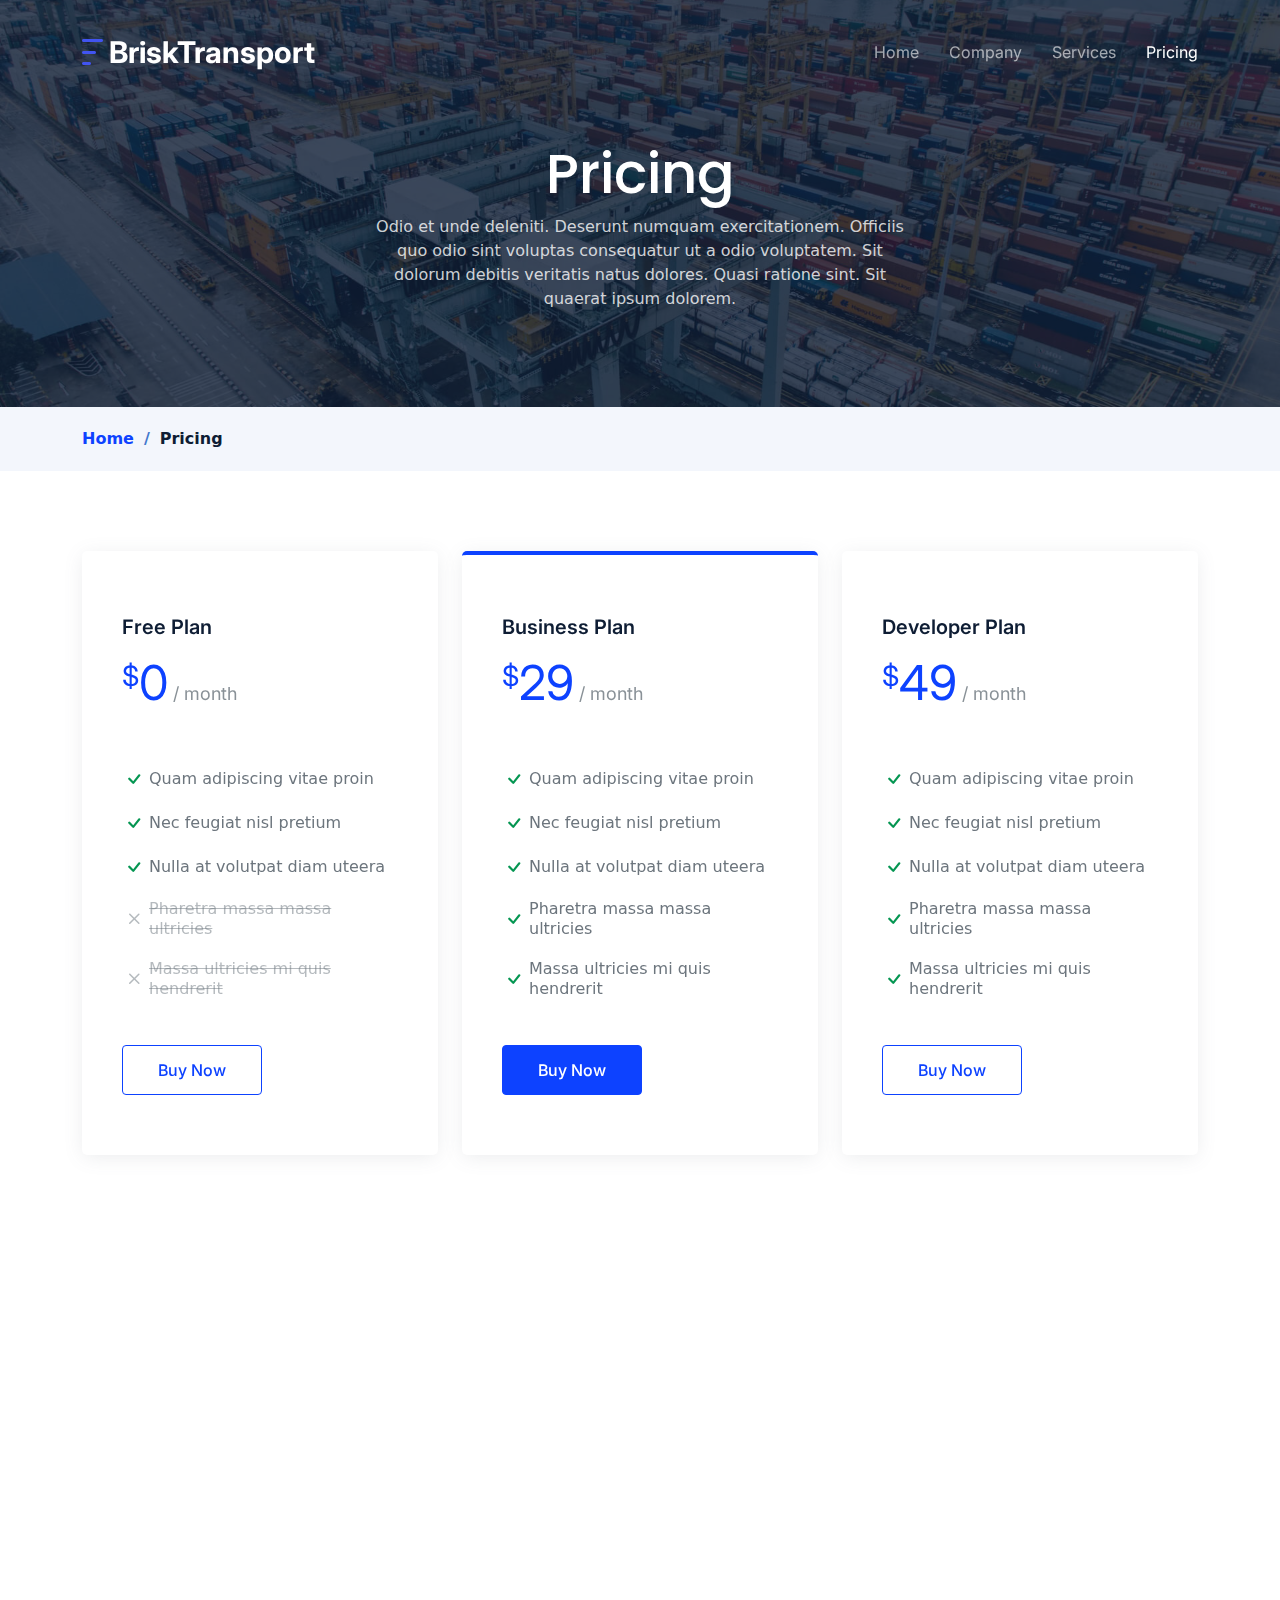
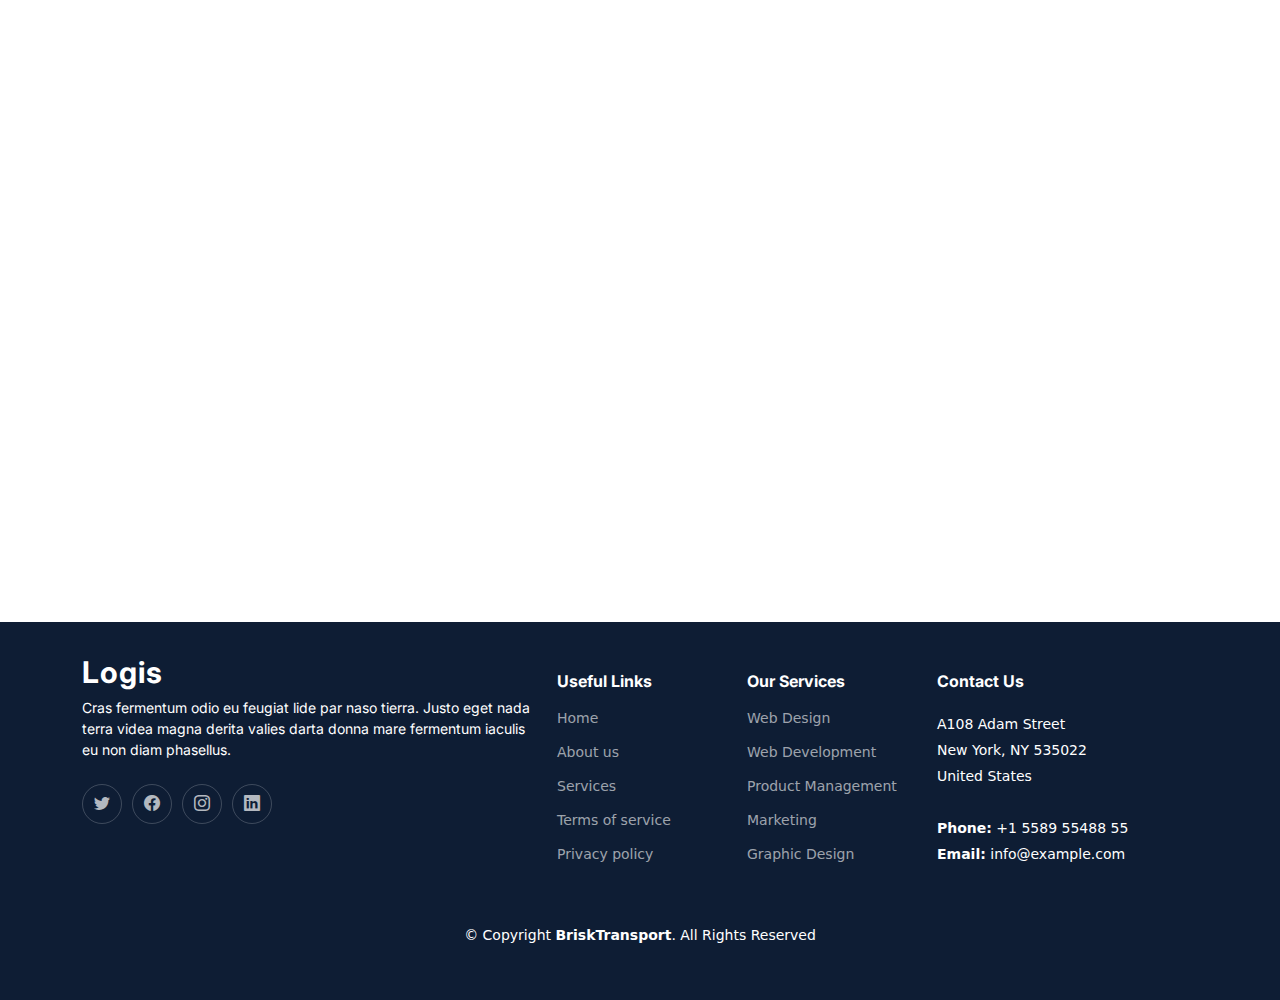
<file: pricing.html>
<!DOCTYPE html>
<html lang="en">

<head>
  <meta charset="utf-8">
  <meta content="width=device-width, initial-scale=1.0" name="viewport">

  <title>Logis Bootstrap Template - Pricing</title>
  <meta content="" name="description">
  <meta content="" name="keywords">

  <!-- Favicons -->
  <link href="assets/img/favicon.png" rel="icon">
  <link href="assets/img/apple-touch-icon.png" rel="apple-touch-icon">

  <!-- Google Fonts -->
  <link rel="preconnect" href="https://fonts.googleapis.com">
  <link rel="preconnect" href="https://fonts.gstatic.com" crossorigin>
  <link
    href="https://fonts.googleapis.com/css2?family=Open+Sans:ital,wght@0,300;0,400;0,500;0,600;0,700;1,300;1,400;1,600;1,700&family=Poppins:ital,wght@0,300;0,400;0,500;0,600;0,700;1,300;1,400;1,500;1,600;1,700&family=Inter:ital,wght@0,300;0,400;0,500;0,600;0,700;1,300;1,400;1,500;1,600;1,700&display=swap"
    rel="stylesheet">

  <!-- Vendor CSS Files -->
  <link href="assets/vendor/bootstrap/css/bootstrap.min.css" rel="stylesheet">
  <link href="assets/vendor/bootstrap-icons/bootstrap-icons.css" rel="stylesheet">
  <link href="assets/vendor/fontawesome-free/css/all.min.css" rel="stylesheet">
  <link href="assets/vendor/glightbox/css/glightbox.min.css" rel="stylesheet">
  <link href="assets/vendor/swiper/swiper-bundle.min.css" rel="stylesheet">
  <link href="assets/vendor/aos/aos.css" rel="stylesheet">

  <!-- Template Main CSS File -->
  <link href="assets/css/main.css" rel="stylesheet">

  <!-- =======================================================
  * Template Name: Logis - v1.3.0
  * Template URL: https://bootstrapmade.com/logis-bootstrap-logistics-website-template/
  * Author: BootstrapMade.com
  * License: https://bootstrapmade.com/license/
  ======================================================== -->
</head>

<body>

  <!-- ======= Header ======= -->
  <header id="header" class="header d-flex align-items-center fixed-top">
    <div class="container-fluid container-xl d-flex align-items-center justify-content-between">

      <a href="index.html" class="logo d-flex align-items-center">
        <!-- Uncomment the line below if you also wish to use an image logo -->
        <img src="assets/img/logo.png" alt="">
        <h1>BriskTransport</h1>
      </a>

      <i class="mobile-nav-toggle mobile-nav-show bi bi-list"></i>
      <i class="mobile-nav-toggle mobile-nav-hide d-none bi bi-x"></i>
      <nav id="navbar" class="navbar">
        <ul>
          <li><a href="index.html">Home</a></li>
          <li><a href="about.html">Company</a></li>
          <li><a href="services.html">Services</a></li>
          <li><a href="pricing.html" class="active">Pricing</a></li>
          <!-- <li class="dropdown"><a href="#"><span></span> <i
                class="bi bi-chevron-down dropdown-indicator"></i></a>
            <ul>
              <li><a href="#">Drop Down 1</a></li>
          </li>
          <li><a href="#">Drop Down 2</a></li>
          <li><a href="#">Drop Down 3</a></li>
          <li><a href="#">Drop Down 4</a></li> -->
        </ul>


        </ul>
      </nav>

    </div>
  </header> <!--End Header -->
  <!-- End Header -->

  <main id="main">

    <!-- ======= Breadcrumbs ======= -->
    <div class="breadcrumbs">
      <div class="page-header d-flex align-items-center" style="background-image: url('assets/img/page-header.jpg');">
        <div class="container position-relative">
          <div class="row d-flex justify-content-center">
            <div class="col-lg-6 text-center">
              <h2>Pricing</h2>
              <p>Odio et unde deleniti. Deserunt numquam exercitationem. Officiis quo odio sint voluptas consequatur ut
                a odio voluptatem. Sit dolorum debitis veritatis natus dolores. Quasi ratione sint. Sit quaerat ipsum
                dolorem.</p>
            </div>
          </div>
        </div>
      </div>
      <nav>
        <div class="container">
          <ol>
            <li><a href="index.html">Home</a></li>
            <li>Pricing</li>
          </ol>
        </div>
      </nav>
    </div><!-- End Breadcrumbs -->

    <!-- ======= Pricing Section ======= -->
    <section id="pricing" class="pricing">
      <div class="container" data-aos="fade-up">

        <div class="row gy-4">

          <div class="col-lg-4" data-aos="fade-up" data-aos-delay="100">
            <div class="pricing-item">
              <h3>Free Plan</h3>
              <h4><sup>$</sup>0<span> / month</span></h4>
              <ul>
                <li><i class="bi bi-check"></i> Quam adipiscing vitae proin</li>
                <li><i class="bi bi-check"></i> Nec feugiat nisl pretium</li>
                <li><i class="bi bi-check"></i> Nulla at volutpat diam uteera</li>
                <li class="na"><i class="bi bi-x"></i> <span>Pharetra massa massa ultricies</span></li>
                <li class="na"><i class="bi bi-x"></i> <span>Massa ultricies mi quis hendrerit</span></li>
              </ul>
              <a href="#" class="buy-btn">Buy Now</a>
            </div>
          </div><!-- End Pricing Item -->

          <div class="col-lg-4" data-aos="fade-up" data-aos-delay="200">
            <div class="pricing-item featured">
              <h3>Business Plan</h3>
              <h4><sup>$</sup>29<span> / month</span></h4>
              <ul>
                <li><i class="bi bi-check"></i> Quam adipiscing vitae proin</li>
                <li><i class="bi bi-check"></i> Nec feugiat nisl pretium</li>
                <li><i class="bi bi-check"></i> Nulla at volutpat diam uteera</li>
                <li><i class="bi bi-check"></i> Pharetra massa massa ultricies</li>
                <li><i class="bi bi-check"></i> Massa ultricies mi quis hendrerit</li>
              </ul>
              <a href="#" class="buy-btn">Buy Now</a>
            </div>
          </div><!-- End Pricing Item -->

          <div class="col-lg-4" data-aos="fade-up" data-aos-delay="300">
            <div class="pricing-item">
              <h3>Developer Plan</h3>
              <h4><sup>$</sup>49<span> / month</span></h4>
              <ul>
                <li><i class="bi bi-check"></i> Quam adipiscing vitae proin</li>
                <li><i class="bi bi-check"></i> Nec feugiat nisl pretium</li>
                <li><i class="bi bi-check"></i> Nulla at volutpat diam uteera</li>
                <li><i class="bi bi-check"></i> Pharetra massa massa ultricies</li>
                <li><i class="bi bi-check"></i> Massa ultricies mi quis hendrerit</li>
              </ul>
              <a href="#" class="buy-btn">Buy Now</a>
            </div>
          </div><!-- End Pricing Item -->

        </div>

      </div>
    </section><!-- End Pricing Section -->

    <!-- ======= Horizontal Pricing Section ======= -->
    <section id="horizontal-pricing" class="horizontal-pricing pt-0">
      <div class="container" data-aos="fade-up">

        <div class="section-header">
          <span>Horizontal Pricing</span>
          <h2>Horizontal Pricing</h2>

        </div>

        <div class="row gy-4 pricing-item" data-aos="fade-up" data-aos-delay="100">
          <div class="col-lg-3 d-flex align-items-center justify-content-center">
            <h3>Free Plan</h3>
          </div>
          <div class="col-lg-3 d-flex align-items-center justify-content-center">
            <h4><sup>$</sup>0<span> / month</span></h4>
          </div>
          <div class="col-lg-3 d-flex align-items-center justify-content-center">
            <ul>
              <li><i class="bi bi-check"></i> Quam adipiscing vitae proin</li>
              <li><i class="bi bi-check"></i> Nulla at volutpat diam uteera</li>
              <li class="na"><i class="bi bi-x"></i> <span>Pharetra massa massa ultricies</span></li>
            </ul>
          </div>
          <div class="col-lg-3 d-flex align-items-center justify-content-center">
            <div class="text-center"><a href="#" class="buy-btn">Buy Now</a></div>
          </div>
        </div><!-- End Pricing Item -->

        <div class="row gy-4 pricing-item featured mt-4" data-aos="fade-up" data-aos-delay="200">
          <div class="col-lg-3 d-flex align-items-center justify-content-center">
            <h3>Business Plan</h3>
          </div>
          <div class="col-lg-3 d-flex align-items-center justify-content-center">
            <h4><sup>$</sup>29<span> / month</span></h4>
          </div>
          <div class="col-lg-3 d-flex align-items-center justify-content-center">
            <ul>
              <li><i class="bi bi-check"></i> Quam adipiscing vitae proin</li>
              <li><i class="bi bi-check"></i> <strong>Nec feugiat nisl pretium</strong></li>
              <li><i class="bi bi-check"></i> Nulla at volutpat diam uteera</li>
            </ul>
          </div>
          <div class="col-lg-3 d-flex align-items-center justify-content-center">
            <div class="text-center"><a href="#" class="buy-btn">Buy Now</a></div>
          </div>
        </div><!-- End Pricing Item -->

        <div class="row gy-4 pricing-item mt-4" data-aos="fade-up" data-aos-delay="300">
          <div class="col-lg-3 d-flex align-items-center justify-content-center">
            <h3>Developer Plan</h3>
          </div>
          <div class="col-lg-3 d-flex align-items-center justify-content-center">
            <h4><sup>$</sup>49<span> / month</span></h4>
          </div>
          <div class="col-lg-3 d-flex align-items-center justify-content-center">
            <ul>
              <li><i class="bi bi-check"></i> Quam adipiscing vitae proin</li>
              <li><i class="bi bi-check"></i> Nec feugiat nisl pretium</li>
              <li><i class="bi bi-check"></i> Nulla at volutpat diam uteera</li>
            </ul>
          </div>
          <div class="col-lg-3 d-flex align-items-center justify-content-center">
            <div class="text-center"><a href="#" class="buy-btn">Buy Now</a></div>
          </div>
        </div><!-- End Pricing Item -->

      </div>
    </section><!-- End Horizontal Pricing Section -->

  </main><!-- End #main -->

  <!-- ======= Footer ======= -->
  <footer id="footer" class="footer">

    <div class="container">
      <div class="row gy-4">
        <div class="col-lg-5 col-md-12 footer-info">
          <a href="index.html" class="logo d-flex align-items-center">
            <span>Logis</span>
          </a>
          <p>Cras fermentum odio eu feugiat lide par naso tierra. Justo eget nada terra videa magna derita valies darta
            donna mare fermentum iaculis eu non diam phasellus.</p>
          <div class="social-links d-flex mt-4">
            <a href="#" class="twitter"><i class="bi bi-twitter"></i></a>
            <a href="#" class="facebook"><i class="bi bi-facebook"></i></a>
            <a href="#" class="instagram"><i class="bi bi-instagram"></i></a>
            <a href="#" class="linkedin"><i class="bi bi-linkedin"></i></a>
          </div>
        </div>

        <div class="col-lg-2 col-6 footer-links">
          <h4>Useful Links</h4>
          <ul>
            <li><a href="#">Home</a></li>
            <li><a href="#">About us</a></li>
            <li><a href="#">Services</a></li>
            <li><a href="#">Terms of service</a></li>
            <li><a href="#">Privacy policy</a></li>
          </ul>
        </div>

        <div class="col-lg-2 col-6 footer-links">
          <h4>Our Services</h4>
          <ul>
            <li><a href="#">Web Design</a></li>
            <li><a href="#">Web Development</a></li>
            <li><a href="#">Product Management</a></li>
            <li><a href="#">Marketing</a></li>
            <li><a href="#">Graphic Design</a></li>
          </ul>
        </div>

        <div class="col-lg-3 col-md-12 footer-contact text-center text-md-start">
          <h4>Contact Us</h4>
          <p>
            A108 Adam Street <br>
            New York, NY 535022<br>
            United States <br><br>
            <strong>Phone:</strong> +1 5589 55488 55<br>
            <strong>Email:</strong> info@example.com<br>
          </p>

        </div>

      </div>
    </div>

    <div class="container mt-4">
      <div class="copyright">
        &copy; Copyright <strong><span>BriskTransport</span></strong>. All Rights Reserved
      </div>
      <div class="credits">
        <!-- All the links in the footer should remain intact. -->
        <!-- You can delete the links only if you purchased the pro version. -->
        <!-- Licensing information: https://bootstrapmade.com/license/ -->
        <!-- Purchase the pro version with working PHP/AJAX contact form: https://bootstrapmade.com/logis-bootstrap-logistics-website-template/ -->
        <!-- Designed by <a href="https://bootstrapmade.com/"></a> -->
      </div>
    </div>

  </footer><!-- End Footer -->
  <!-- End Footer -->

  <a href="#" class="scroll-top d-flex align-items-center justify-content-center"><i
      class="bi bi-arrow-up-short"></i></a>

  <div id="preloader"></div>

  <!-- Vendor JS Files -->
  <script src="assets/vendor/bootstrap/js/bootstrap.bundle.min.js"></script>
  <script src="assets/vendor/purecounter/purecounter_vanilla.js"></script>
  <script src="assets/vendor/glightbox/js/glightbox.min.js"></script>
  <script src="assets/vendor/swiper/swiper-bundle.min.js"></script>
  <script src="assets/vendor/aos/aos.js"></script>
  <script src="assets/vendor/php-email-form/validate.js"></script>

  <!-- Template Main JS File -->
  <script src="assets/js/main.js"></script>

</body>

</html>
</file>
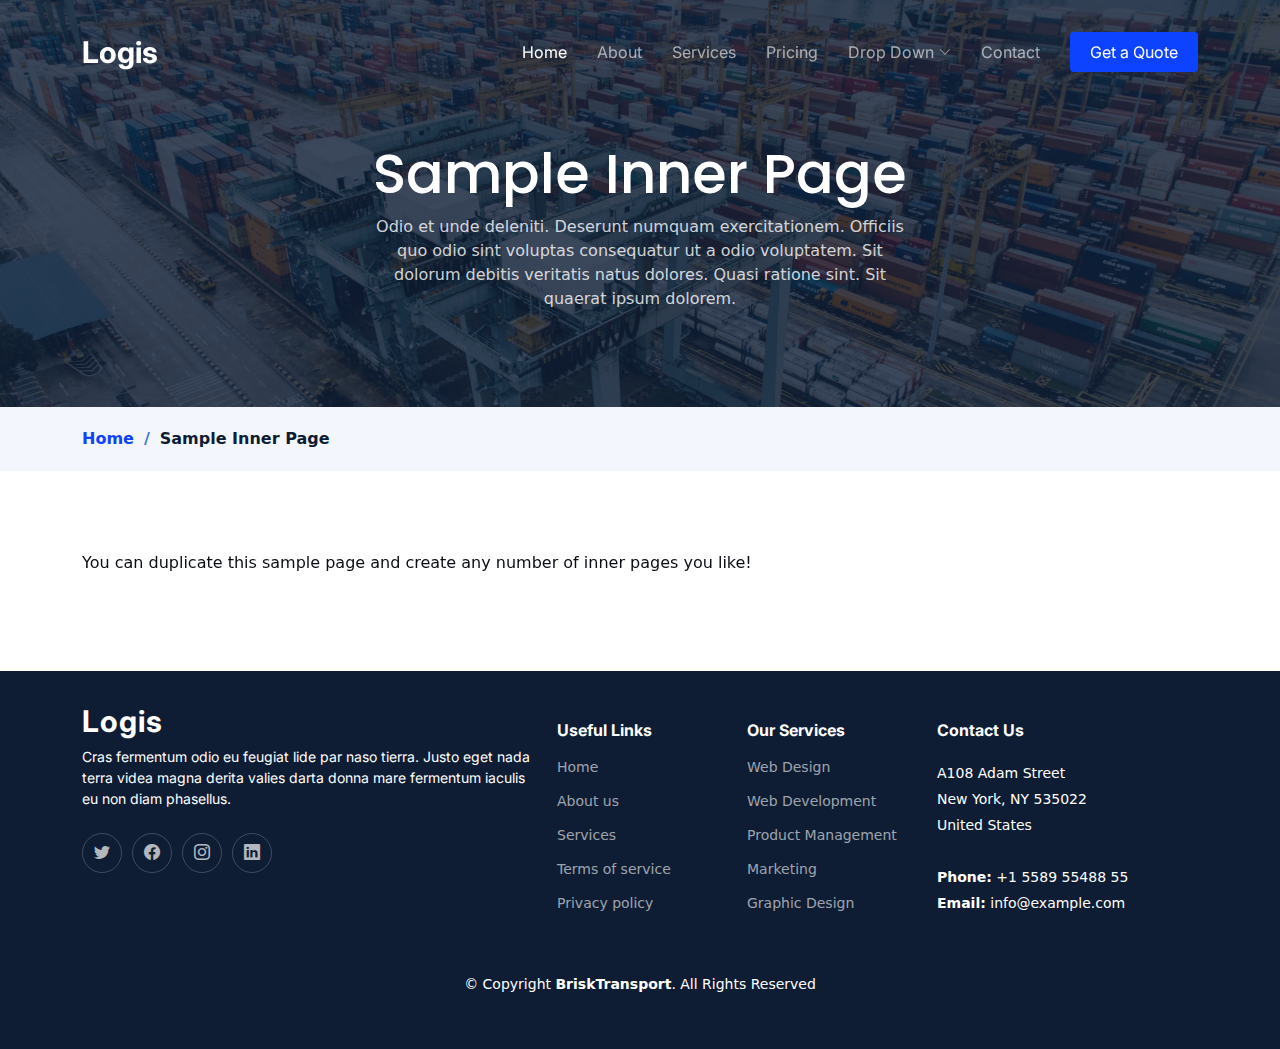
<file: sample-inner-page.html>
<!DOCTYPE html>
<html lang="en">

<head>
  <meta charset="utf-8">
  <meta content="width=device-width, initial-scale=1.0" name="viewport">

  <title>[Template] Sample Inner Page</title>
  <meta content="" name="description">
  <meta content="" name="keywords">

  <!-- Favicons -->
  <link href="assets/img/favicon.png" rel="icon">
  <link href="assets/img/apple-touch-icon.png" rel="apple-touch-icon">

  <!-- Google Fonts -->
  <link rel="preconnect" href="https://fonts.googleapis.com">
  <link rel="preconnect" href="https://fonts.gstatic.com" crossorigin>
  <link href="https://fonts.googleapis.com/css2?family=Open+Sans:ital,wght@0,300;0,400;0,500;0,600;0,700;1,300;1,400;1,600;1,700&family=Poppins:ital,wght@0,300;0,400;0,500;0,600;0,700;1,300;1,400;1,500;1,600;1,700&family=Inter:ital,wght@0,300;0,400;0,500;0,600;0,700;1,300;1,400;1,500;1,600;1,700&display=swap" rel="stylesheet">

  <!-- Vendor CSS Files -->
  <link href="assets/vendor/bootstrap/css/bootstrap.min.css" rel="stylesheet">
  <link href="assets/vendor/bootstrap-icons/bootstrap-icons.css" rel="stylesheet">
  <link href="assets/vendor/fontawesome-free/css/all.min.css" rel="stylesheet">
  <link href="assets/vendor/glightbox/css/glightbox.min.css" rel="stylesheet">
  <link href="assets/vendor/swiper/swiper-bundle.min.css" rel="stylesheet">
  <link href="assets/vendor/aos/aos.css" rel="stylesheet">

  <!-- Template Main CSS File -->
  <link href="assets/css/main.css" rel="stylesheet">

  <!-- =======================================================
  * Template Name: Logis - v1.3.0
  * Template URL: https://bootstrapmade.com/logis-bootstrap-logistics-website-template/
  * Author: BootstrapMade.com
  * License: https://bootstrapmade.com/license/
  ======================================================== -->
</head>

<body>

  <!-- ======= Header ======= -->
  <header id="header" class="header d-flex align-items-center fixed-top">
    <div class="container-fluid container-xl d-flex align-items-center justify-content-between">

      <a href="index.html" class="logo d-flex align-items-center">
        <!-- Uncomment the line below if you also wish to use an image logo -->
        <!-- <img src="assets/img/logo.png" alt=""> -->
        <h1>Logis</h1>
      </a>

      <i class="mobile-nav-toggle mobile-nav-show bi bi-list"></i>
      <i class="mobile-nav-toggle mobile-nav-hide d-none bi bi-x"></i>
      <nav id="navbar" class="navbar">
        <ul>
          <li><a href="index.html" class="active">Home</a></li>
          <li><a href="about.html">About</a></li>
          <li><a href="services.html">Services</a></li>
          <li><a href="pricing.html">Pricing</a></li>
          <li class="dropdown"><a href="#"><span>Drop Down</span> <i class="bi bi-chevron-down dropdown-indicator"></i></a>
            <ul>
              <li><a href="#">Drop Down 1</a></li>
              <li class="dropdown"><a href="#"><span>Deep Drop Down</span> <i class="bi bi-chevron-down dropdown-indicator"></i></a>
                <ul>
                  <li><a href="#">Deep Drop Down 1</a></li>
                  <li><a href="#">Deep Drop Down 2</a></li>
                  <li><a href="#">Deep Drop Down 3</a></li>
                  <li><a href="#">Deep Drop Down 4</a></li>
                  <li><a href="#">Deep Drop Down 5</a></li>
                </ul>
              </li>
              <li><a href="#">Drop Down 2</a></li>
              <li><a href="#">Drop Down 3</a></li>
              <li><a href="#">Drop Down 4</a></li>
            </ul>
          </li>
          <li><a href="contact.html">Contact</a></li>
          <li><a class="get-a-quote" href="get-a-quote.html">Get a Quote</a></li>
        </ul>
      </nav><!-- .navbar -->

    </div>
  </header><!-- End Header -->
  <!-- End Header -->

  <main id="main">

    <!-- ======= Breadcrumbs ======= -->
    <div class="breadcrumbs">
      <div class="page-header d-flex align-items-center" style="background-image: url('assets/img/page-header.jpg');">
        <div class="container position-relative">
          <div class="row d-flex justify-content-center">
            <div class="col-lg-6 text-center">
              <h2>Sample Inner Page</h2>
              <p>Odio et unde deleniti. Deserunt numquam exercitationem. Officiis quo odio sint voluptas consequatur ut a odio voluptatem. Sit dolorum debitis veritatis natus dolores. Quasi ratione sint. Sit quaerat ipsum dolorem.</p>
            </div>
          </div>
        </div>
      </div>
      <nav>
        <div class="container">
          <ol>
            <li><a href="index.html">Home</a></li>
            <li>Sample Inner Page</li>
          </ol>
        </div>
      </nav>
    </div><!-- End Breadcrumbs -->

    <section class="sample-page">
      <div class="container" data-aos="fade-up">
        <p>
          You can duplicate this sample page and create any number of inner pages you like!
        </p>
      </div>
    </section>

  </main><!-- End #main -->

  <!-- ======= Footer ======= -->
  <footer id="footer" class="footer">

    <div class="container">
      <div class="row gy-4">
        <div class="col-lg-5 col-md-12 footer-info">
          <a href="index.html" class="logo d-flex align-items-center">
            <span>Logis</span>
          </a>
          <p>Cras fermentum odio eu feugiat lide par naso tierra. Justo eget nada terra videa magna derita valies darta donna mare fermentum iaculis eu non diam phasellus.</p>
          <div class="social-links d-flex mt-4">
            <a href="#" class="twitter"><i class="bi bi-twitter"></i></a>
            <a href="#" class="facebook"><i class="bi bi-facebook"></i></a>
            <a href="#" class="instagram"><i class="bi bi-instagram"></i></a>
            <a href="#" class="linkedin"><i class="bi bi-linkedin"></i></a>
          </div>
        </div>

        <div class="col-lg-2 col-6 footer-links">
          <h4>Useful Links</h4>
          <ul>
            <li><a href="#">Home</a></li>
            <li><a href="#">About us</a></li>
            <li><a href="#">Services</a></li>
            <li><a href="#">Terms of service</a></li>
            <li><a href="#">Privacy policy</a></li>
          </ul>
        </div>

        <div class="col-lg-2 col-6 footer-links">
          <h4>Our Services</h4>
          <ul>
            <li><a href="#">Web Design</a></li>
            <li><a href="#">Web Development</a></li>
            <li><a href="#">Product Management</a></li>
            <li><a href="#">Marketing</a></li>
            <li><a href="#">Graphic Design</a></li>
          </ul>
        </div>

        <div class="col-lg-3 col-md-12 footer-contact text-center text-md-start">
          <h4>Contact Us</h4>
          <p>
            A108 Adam Street <br>
            New York, NY 535022<br>
            United States <br><br>
            <strong>Phone:</strong> +1 5589 55488 55<br>
            <strong>Email:</strong> info@example.com<br>
          </p>

        </div>

      </div>
    </div>

    <div class="container mt-4">
      <div class="copyright">
        &copy; Copyright <strong><span>BriskTransport</span></strong>. All Rights Reserved
      </div>
      <div class="credits">
        <!-- All the links in the footer should remain intact. -->
        <!-- You can delete the links only if you purchased the pro version. -->
        <!-- Licensing information: https://bootstrapmade.com/license/ -->
        <!-- Purchase the pro version with working PHP/AJAX contact form: https://bootstrapmade.com/logis-bootstrap-logistics-website-template/ -->
        <!-- Designed by <a href="https://bootstrapmade.com/"></a> -->
      </div>
    </div>

  </footer><!-- End Footer -->
  <!-- End Footer -->

  <a href="#" class="scroll-top d-flex align-items-center justify-content-center"><i class="bi bi-arrow-up-short"></i></a>

  <div id="preloader"></div>

  <!-- Vendor JS Files -->
  <script src="assets/vendor/bootstrap/js/bootstrap.bundle.min.js"></script>
  <script src="assets/vendor/purecounter/purecounter_vanilla.js"></script>
  <script src="assets/vendor/glightbox/js/glightbox.min.js"></script>
  <script src="assets/vendor/swiper/swiper-bundle.min.js"></script>
  <script src="assets/vendor/aos/aos.js"></script>
  <script src="assets/vendor/php-email-form/validate.js"></script>

  <!-- Template Main JS File -->
  <script src="assets/js/main.js"></script>

</body>

</html>
</file>
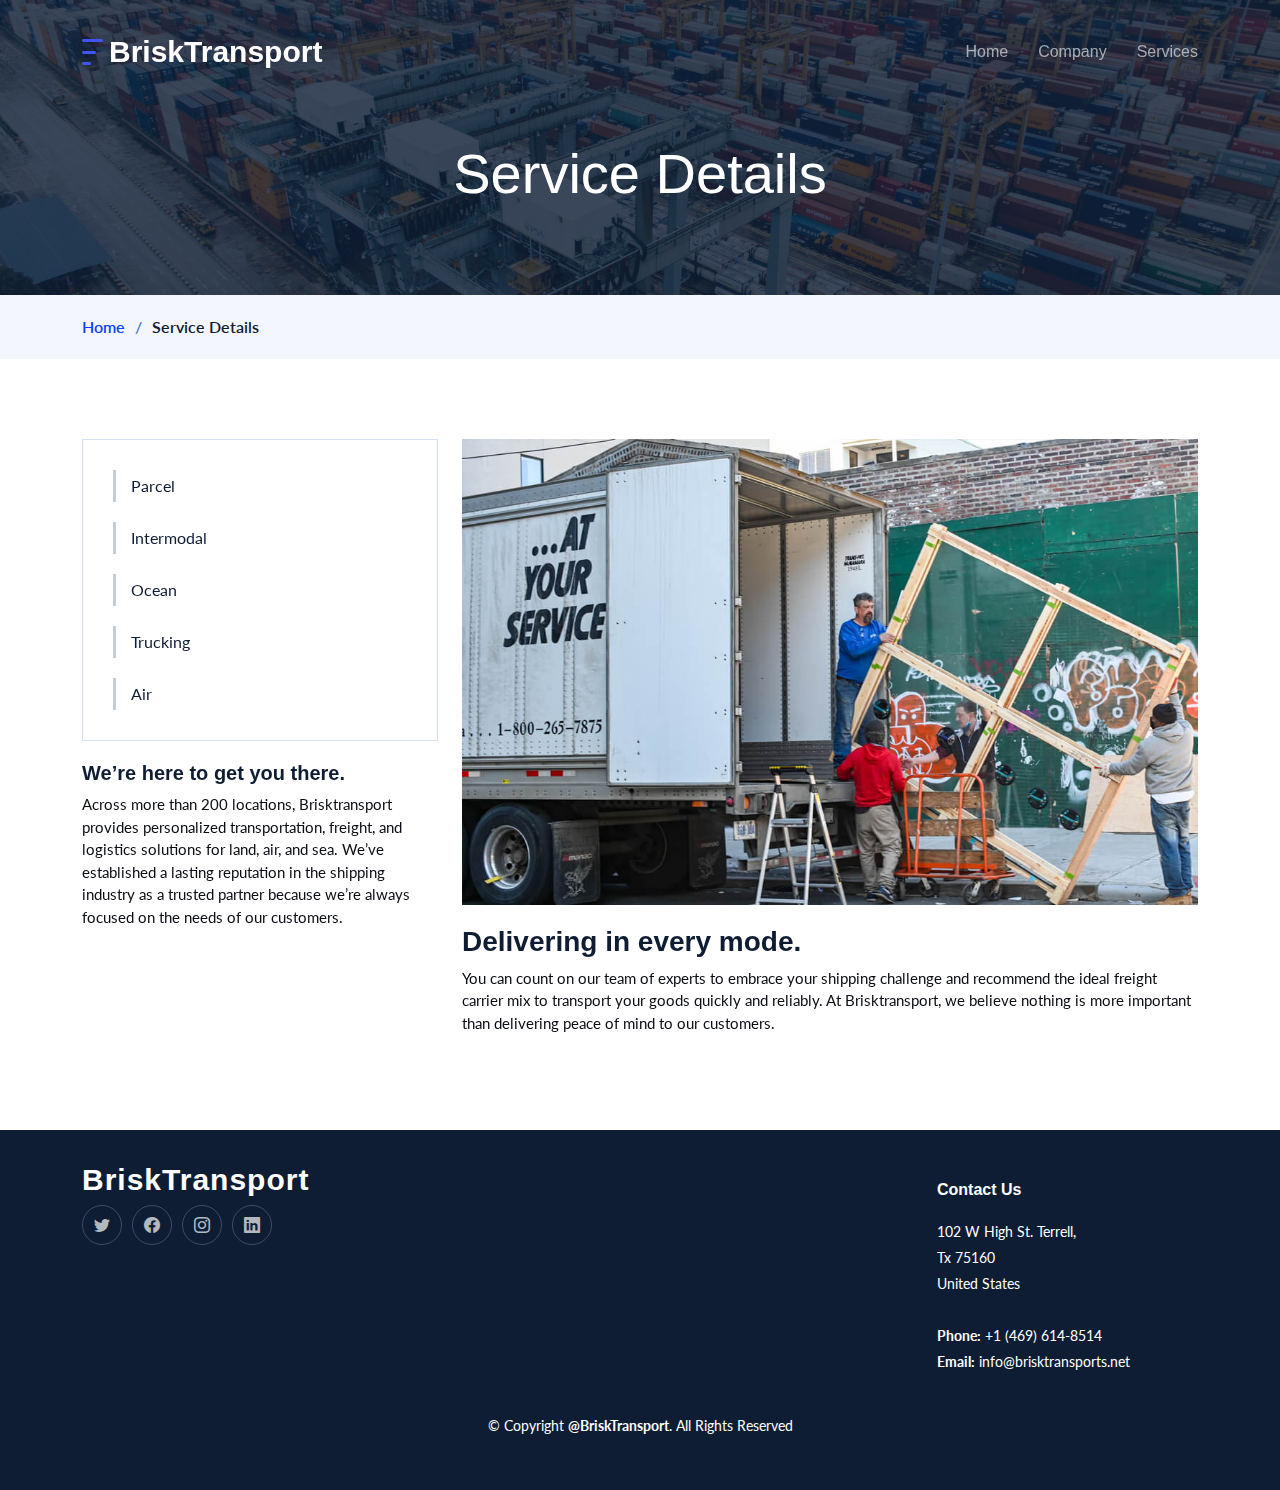
<file: service-details.html>
<!DOCTYPE html>
<html lang="en">

<head>
  <meta charset="utf-8">
  <meta content="width=device-width, initial-scale=1.0" name="viewport">

  <title>BriskTransport - We Provide The Best Solution For Your Transport</title>
  <meta content="" name="description">
  <meta content="" name="keywords">

  <!-- Favicons -->
  <link rel="icon" href="assets/img/logo-no-background.svg">
  <link href="assets/img/apple-touch-icon.png" rel="apple-touch-icon">

  <!-- Google Fonts -->
  <link rel="preconnect" href="https://fonts.googleapis.com">
  <link rel="preconnect" href="https://fonts.gstatic.com" crossorigin>
  <link
    href="https://fonts.googleapis.com/css2?family=Lato:ital,wght@0,100;0,300;0,400;0,700;0,900;1,100;1,300;1,400;1,700;1,900&display=swap"
    rel="stylesheet">

  <!-- Vendor CSS Files -->
  <link href="assets/vendor/bootstrap/css/bootstrap.min.css" rel="stylesheet">
  <link href="assets/vendor/bootstrap-icons/bootstrap-icons.css" rel="stylesheet">
  <link href="assets/vendor/fontawesome-free/css/all.min.css" rel="stylesheet">
  <link href="assets/vendor/glightbox/css/glightbox.min.css" rel="stylesheet">
  <link href="assets/vendor/swiper/swiper-bundle.min.css" rel="stylesheet">
  <link href="assets/vendor/aos/aos.css" rel="stylesheet">

  <!-- Template Main CSS File -->
  <link href="assets/css/main.css" rel="stylesheet">

  <!-- =======================================================
  * Template Name: Logis - v1.3.0
  * Template URL: https://bootstrapmade.com/logis-bootstrap-logistics-website-template/
  * Author: BootstrapMade.com
  * License: https://bootstrapmade.com/license/
  ======================================================== -->
</head>

<body>

  <!-- ======= Header ======= -->
  <header id="header" class="header d-flex align-items-center fixed-top">
    <div class="container-fluid container-xl d-flex align-items-center justify-content-between">

      <a href="index.html" class="logo d-flex align-items-center">
        <!-- Uncomment the line below if you also wish to use an image logo -->
        <img src="assets/img/logo.png" alt="">
        <h1>BriskTransport</h1>
      </a>

      <i class="mobile-nav-toggle mobile-nav-show bi bi-list"></i>
      <i class="mobile-nav-toggle mobile-nav-hide d-none bi bi-x"></i>
      <nav id="navbar" class="navbar">
        <ul>
          <li><a href="index.html">Home</a></li>
          <li><a href="about.html">Company</a></li>
          <li><a href="services.html">Services</a></li>
        </ul>
      </nav><!-- .navbar -->

    </div>
  </header><!-- End Header -->
  <!-- End Header -->

  <main id="main">

    <!-- ======= Breadcrumbs ======= -->
    <div class="breadcrumbs">
      <div class="page-header d-flex align-items-center" style="background-image: url('assets/img/page-header.jpg');">
        <div class="container position-relative">
          <div class="row d-flex justify-content-center">
            <div class="col-lg-6 text-center">
              <h2>Service Details</h2>
            </div>
          </div>
        </div>
      </div>
      <nav>
        <div class="container">
          <ol>
            <li><a href="index.html">Home</a></li>
            <li>Service Details</li>
          </ol>
        </div>
      </nav>
    </div><!-- End Breadcrumbs -->

    <!-- ======= Service Details Section ======= -->
    <section id="service-details" class="service-details">
      <div class="container" data-aos="fade-up">

        <div class="row gy-4">

          <div class="col-lg-4">
            <div class="services-list">
              <a href="#">Parcel</a>
              <a href="#">Intermodal</a>
              <a href="#">Ocean</a>
              <a href="#">Trucking</a>
              <a href="#">Air</a>
            </div>

            <h4>We’re here to get you there.</h4>
            <p>
            Across more than 200 locations, Brisktransport provides personalized transportation, freight, and logistics solutions
            for land, air, and sea. We’ve established a lasting reputation in the shipping industry as a trusted partner because
            we’re always focused on the needs of our customers.</p>
          </div>

          <div class="col-lg-8">
            <img src="assets/img/service-details.jpg" alt="" class="img-fluid services-img">
            <h3>Delivering in every mode.</h3>
            <p>
              You can count on our team of experts to embrace your shipping challenge and recommend the ideal freight carrier mix to
              transport your goods quickly and reliably. At Brisktransport, we believe nothing is more important than delivering peace
              of mind to our customers.
            </p>
            
          </div>

        </div>

      </div>
    </section><!-- End Service Details Section -->

  </main><!-- End #main -->

  <!-- ======= Footer ======= -->
  <footer id="footer" class="footer">
  
    <div class="container">
      <div class="row gy-4">
        <div class="col-lg-5 col-md-12 footer-info">
          <a href="index.html" class="logo d-flex align-items-center">
            <span>BriskTransport</span>
          </a>
          <!-- <p>Cras fermentum odio eu feugiat lide par naso tierra. Justo eget nada terra videa magna derita valies darta
              donna mare fermentum iaculis eu non diam phasellus.</p> -->
          <div class="social-links d-flex mt-4">
            <a href="https://x.com/" class="twitter" target="_blank"><i class="bi bi-twitter"></i></a>
            <a href="https://facebook.com/" class="facebook" target="_blank"><i class="bi bi-facebook"></i></a>
            <a href="https://instagram.com/" class="instagram" target="_blank"><i class="bi bi-instagram"></i></a>
            <a href="https://linkedin.com/" class="linkedin" target="_blank"><i class="bi bi-linkedin"></i></a>
          </div>
        </div>
  
        <div class="col-lg-2 col-6 footer-links">
          <!-- <h4>Useful Links</h4>
            <ul>
              <li><a href="#">Home</a></li>
              <li><a href="#">About us</a></li>
              <li><a href="#">Services</a></li>
              <li><a href="#">Terms of service</a></li>
              <li><a href="#">Privacy policy</a></li>
            </ul> -->
        </div>
  
        <div class="col-lg-2 col-6 footer-links">
          <!-- <h4>Our Services</h4>
            <ul>
              <li><a href="#">Web Design</a></li>
              <li><a href="#">Web Development</a></li>
              <li><a href="#">Product Management</a></li>
              <li><a href="#">Marketing</a></li>
              <li><a href="#">Graphic Design</a></li>
            </ul> -->
        </div>
  
        <div class="col-lg-3 col-md-12 footer-contact text-center text-md-start">
          <h4>Contact Us</h4>
          <p>
            102 W High St. Terrell, <br>
            Tx 75160<br>
            United States <br><br>
            <strong>Phone:</strong> +1 (469) 614-8514<br>
            <strong>Email:</strong> info@brisktransports.net<br>
          </p>
  
        </div>
  
      </div>
    </div>
  
    <div class="container mt-4">
      <div class="copyright">
        &copy; Copyright <strong><span> @BriskTransport</span></strong>. All Rights Reserved
      </div>
      <div class="credits">
        <!-- All the links in the footer should remain intact. -->
        <!-- You can delete the links only if you purchased the pro version. -->
        <!-- Licensing information: https://bootstrapmade.com/license/ -->
        <!-- Purchase the pro version with working PHP/AJAX contact form: https://bootstrapmade.com/logis-bootstrap-logistics-website-template/ -->
        <!-- Designed by <a href="https://bootstrapmade.com/"></a> -->
      </div>
    </div>
  
  </footer><!-- End Footer -->
  <!-- End Footer -->
  
  <a href="#" class="scroll-top d-flex align-items-center justify-content-center"><i class="bi bi-arrow-up-short"></i></a>
  
  <div id="preloader"></div>
  
  <!-- Vendor JS Files -->
  <script src="assets/vendor/bootstrap/js/bootstrap.bundle.min.js"></script>
  <script src="assets/vendor/purecounter/purecounter_vanilla.js"></script>
  <script src="assets/vendor/glightbox/js/glightbox.min.js"></script>
  <script src="assets/vendor/swiper/swiper-bundle.min.js"></script>
  <script src="assets/vendor/aos/aos.js"></script>
  <script src="assets/vendor/php-email-form/validate.js"></script>
  
  <!-- Template Main JS File -->
  <script src="assets/js/main.js"></script>
  
  </body>
  
  </html>
</file>
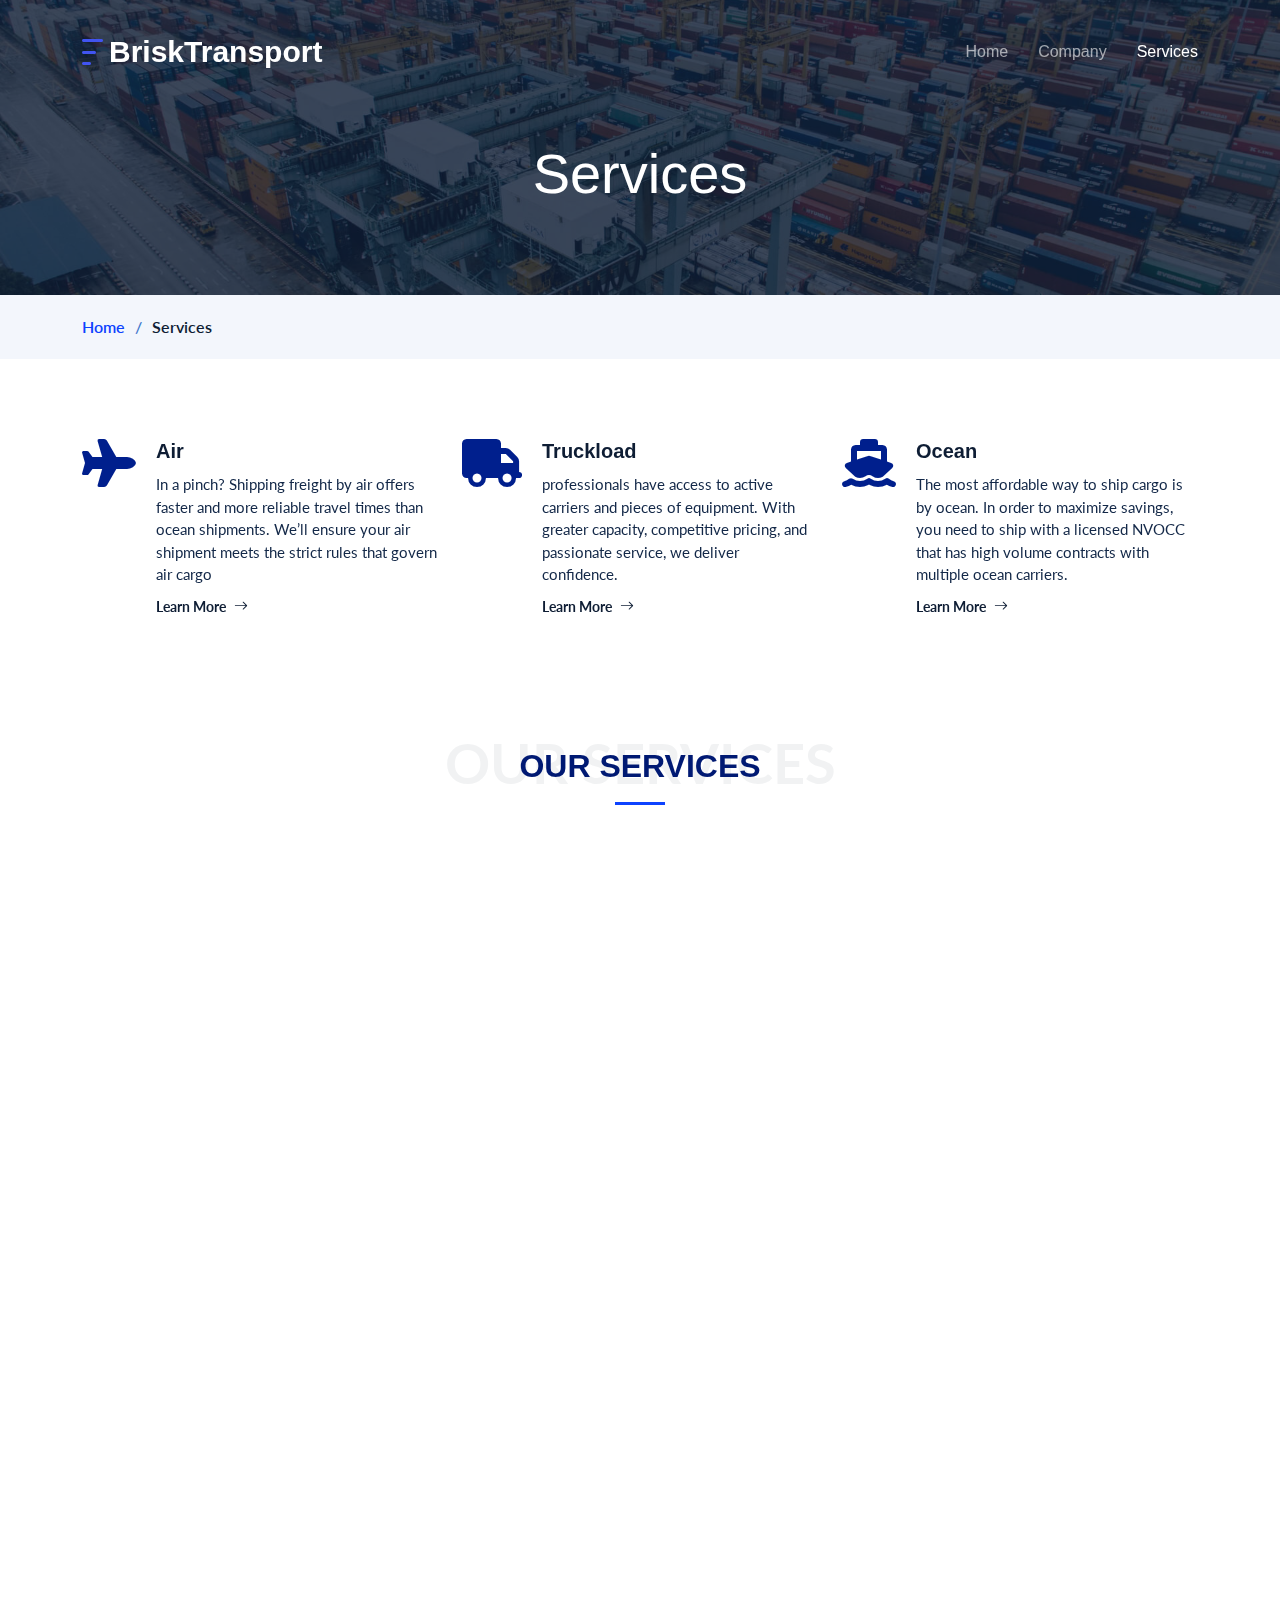
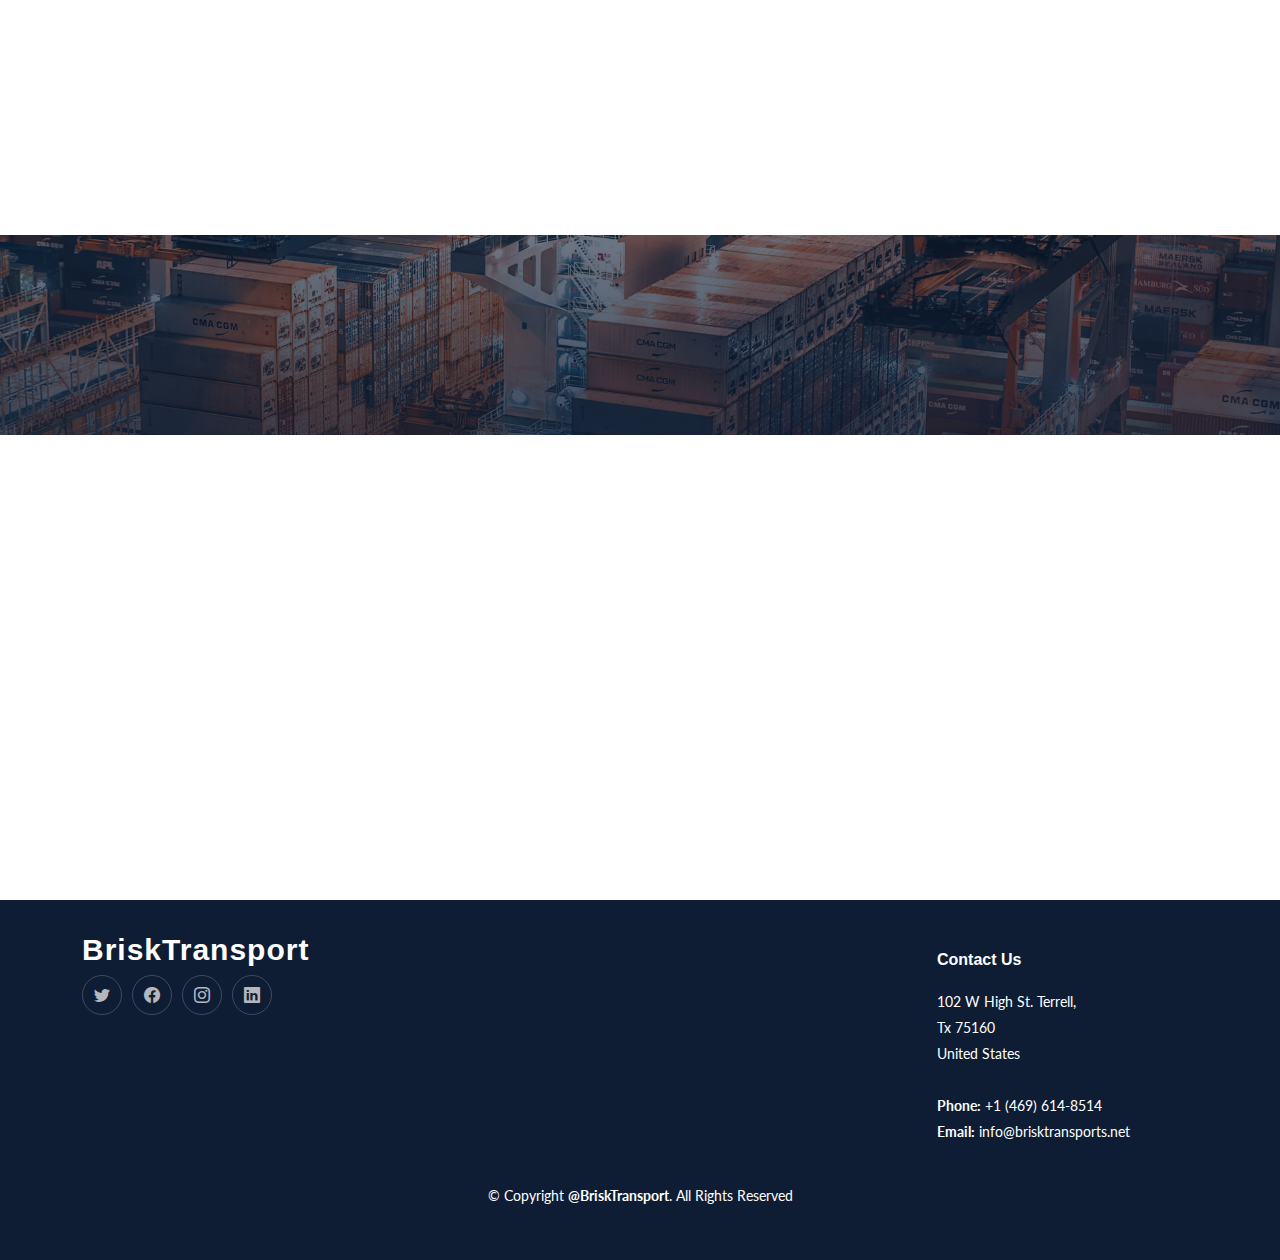
<file: services.html>
<!DOCTYPE html>
<html lang="en">

<head>
  <meta charset="utf-8">
  <meta content="width=device-width, initial-scale=1.0" name="viewport">

  <title>BriskTransport - We Provide The Best Solution For Your Transport</title>
  <meta content="" name="description">
  <meta content="" name="keywords">

  <!-- Favicons -->
  <link rel="icon" href="assets/img/logo-no-background.svg">
  <link href="assets/img/apple-touch-icon.png" rel="apple-touch-icon">

  <!-- Google Fonts -->
  <link rel="preconnect" href="https://fonts.googleapis.com">
  <link rel="preconnect" href="https://fonts.gstatic.com" crossorigin>
  <link
    href="https://fonts.googleapis.com/css2?family=Lato:ital,wght@0,100;0,300;0,400;0,700;0,900;1,100;1,300;1,400;1,700;1,900&display=swap"
    rel="stylesheet">

  <!-- Vendor CSS Files -->
  <link href="assets/vendor/bootstrap/css/bootstrap.min.css" rel="stylesheet">
  <link href="assets/vendor/bootstrap-icons/bootstrap-icons.css" rel="stylesheet">
  <link href="assets/vendor/fontawesome-free/css/all.min.css" rel="stylesheet">
  <link href="assets/vendor/glightbox/css/glightbox.min.css" rel="stylesheet">
  <link href="assets/vendor/swiper/swiper-bundle.min.css" rel="stylesheet">
  <link href="assets/vendor/aos/aos.css" rel="stylesheet">

  <!-- Template Main CSS File -->
  <link href="assets/css/main.css" rel="stylesheet">

  <!-- =======================================================
  * Template Name: Logis - v1.3.0
  * Template URL: https://bootstrapmade.com/logis-bootstrap-logistics-website-template/
  * Author: BootstrapMade.com
  * License: https://bootstrapmade.com/license/
  ======================================================== -->
</head>

<body>

  <!-- ======= Header ======= -->
  <header id="header" class="header d-flex align-items-center fixed-top">
    <div class="container-fluid container-xl d-flex align-items-center justify-content-between">

      <a href="index.html" class="logo d-flex align-items-center">
        <!-- Uncomment the line below if you also wish to use an image logo -->
        <img src="assets/img/logo.png" alt="">
        <h1>BriskTransport</h1>
      </a>

      <i class="mobile-nav-toggle mobile-nav-show bi bi-list"></i>
      <i class="mobile-nav-toggle mobile-nav-hide d-none bi bi-x"></i>
      <nav id="navbar" class="navbar">
        <ul>
          <li><a href="index.html">Home</a></li>
          <li><a href="about.html">Company</a></li>
          <li><a href="services.html" class="active">Services</a></li>
          <!-- <li><a href="pricing.html">Pricing</a></li> -->
        </ul>


        </ul>
      </nav>

    </div>
  </header> <!--End Header -->
  <!-- End Header -->

  <main id="main">

    <!-- ======= Breadcrumbs ======= -->
    <div class="breadcrumbs">
      <div class="page-header d-flex align-items-center" style="background-image: url('assets/img/page-header.jpg');">
        <div class="container position-relative">
          <div class="row d-flex justify-content-center">
            <div class="col-lg-6 text-center">
              <h2>Services</h2>
            </div>
          </div>
        </div>
      </div>
      <nav>
        <div class="container">
          <ol>
            <li><a href="index.html">Home</a></li>
            <li>Services</li>
          </ol>
        </div>
      </nav>
    </div><!-- End Breadcrumbs -->

    <!-- ======= Featured Services Section ======= -->
    <section id="featured-services" class="featured-services">
      <div class="container">
    
        <div class="row gy-4">
    
          <div class="col-lg-4 col-md-6 service-item d-flex" data-aos="fade-up">
            <div class="icon flex-shrink-0"><i class="fa-solid fa-plane"></i></div>
            <div>
              <h4 class="title">Air</h4>
              <p class="description">In a pinch? Shipping freight by air offers faster and more reliable travel times
                than ocean shipments. We’ll ensure your air shipment meets the strict rules that govern air cargo</p>
              <a href="service-details.html" class="readmore stretched-link"><span>Learn More</span><i
                  class="bi bi-arrow-right"></i></a>
            </div>
          </div>
          <!-- End Service Item -->
    
          <div class="col-lg-4 col-md-6 service-item d-flex" data-aos="fade-up" data-aos-delay="100">
            <div class="icon flex-shrink-0"><i class="fa-solid fa-truck"></i></div>
            <div>
              <h4 class="title">Truckload</h4>
              <p class="description">professionals have access to active carriers and pieces
                of equipment. With greater capacity, competitive pricing, and passionate service, we deliver confidence.
              </p>
              <a href="service-details.html" class="readmore stretched-link"><span>Learn More</span><i
                  class="bi bi-arrow-right"></i></a>
            </div>
          </div><!-- End Service Item -->
    
          <div class="col-lg-4 col-md-6 service-item d-flex" data-aos="fade-up" data-aos-delay="200">
            <div class="icon flex-shrink-0"><i class="fa-solid fa-ship"></i></div>
            <div>
              <h4 class="title">Ocean</h4>
              <p class="description">The most affordable way to ship cargo is by ocean. In order to maximize savings,
                you need to ship with a licensed NVOCC that has high volume contracts with multiple ocean carriers.</p>
              <a href="service-details.html" class="readmore stretched-link"><span>Learn More</span><i
                  class="bi bi-arrow-right"></i></a>
            </div>
          </div><!-- End Service Item -->
    
        </div>
    
      </div>
    </section><!-- End Featured Services Section -->

<!-- ======= Services Section ======= -->
<section id="service" class="services pt-0">
  <div class="container" data-aos="fade-up">

    <div class="section-header">
      <span>Our Services</span>
      <h2>Our Services</h2>
    </div>

    <div class="row gy-4">

      <div class="col-lg-4 col-md-6" data-aos="fade-up" data-aos-delay="100">
        <div class="card">
          <div class="card-img">
            <img src="assets/img/storage-service.jpg" alt="" class="img-fluid">
          </div>
          <h3><a href="service-details.html" class="stretched-link">Parcel</a></h3>
          <p>Parcel shipping starts with a full audit and evaluation of your current small parcel and logistics process.
          </p>
        </div>
      </div><!-- End Card Item -->

      <div class="col-lg-4 col-md-6" data-aos="fade-up" data-aos-delay="200">
        <div class="card">
          <div class="card-img">
            <img src="assets/img/logistics-service.jpg" alt="" class="img-fluid">
          </div>
          <h3><a href="service-details.html" class="stretched-link">Intermodal</a></h3>
          <p>As an intermodal customer, you can take advantage of transload operations and specialty services
            expertise.</p>
        </div>
      </div><!-- End Card Item -->

      <div class="col-lg-4 col-md-6" data-aos="fade-up" data-aos-delay="300">
        <div class="card">
          <div class="card-img">
            <img src="assets/img/cargo-service.jpg" alt="" class="img-fluid">
          </div>
          <h3><a href="service-details.html" class="stretched-link">Ocean</a></h3>
          <p>Our incredible team gives you maximum scheduling and routing flexibility to meet
            your ocean transportation needs.</p>
        </div>
      </div><!-- End Card Item -->

      <div class="col-lg-4 col-md-6" data-aos="fade-up" data-aos-delay="400">
        <div class="card">
          <div class="card-img">
            <img src="assets/img/trucking-service.jpg" alt="" class="img-fluid">
          </div>
          <h3><a href="service-details.html" class="stretched-link">Trucking</a></h3>
          <p>This includes dry van, temperature-controlled (refrigerated and frozen), and flatbed access.</p>
        </div>
      </div><!-- End Card Item -->

      <div class="col-lg-4 col-md-6" data-aos="fade-up" data-aos-delay="500">
        <div class="card">
          <div class="card-img">
            <img src="assets/img/air.jpg" alt="" class="img-fluid">
          </div>
          <h3><a href="service-details.html" class="stretched-link">Air</a></h3>
          <p>When it comes to air freight shipping, Brisktransport’s global expertise and vast network of carriers offer
            you real
            peace of mind.</p>
        </div>
      </div><!-- End Card Item -->

    </div>

  </div>
</section><!-- End Services Section -->

<!-- ======= Call To Action Section ======= -->
<section id="call-to-action" class="call-to-action">
  <div class="container" data-aos="zoom-out">

    <!-- <div class="row justify-content-center">
          <div class="col-lg-8 text-center">
            <h3>Call To Action</h3>
            <p> Duis aute irure dolor in reprehenderit in voluptate velit esse cillum dolore eu fugiat nulla pariatur.
              Excepteur sint occaecat cupidatat non proident, sunt in culpa qui officia deserunt mollit anim id est
              laborum.</p>
            <a class="cta-btn" href="#">Call To Action</a>
          </div>
        </div> -->

  </div>
</section><!-- End Call To Action Section -->

<!-- ======= Features Section ======= -->
<section id="features" class="features">
  <div class="container">

    <div class="row gy-4 align-items-center features-item" data-aos="fade-up">

      <div class="col-md-5">
        <img src="assets/img/features-1.jpg" class="img-fluid" alt="">
      </div>
      <div class="col-md-7">
        <h3>Carrier requirements</h3>
        <p class="fst-italic">
          Brisktransport partners with trusted carriers that can deliver trusted solutions to our customers. To be able
          to carrier
          for Brisktransport , you must meet the following requirements:
        </p>
        <ul>
          <li><i class="bi bi-check"></i> Compliant Operating Authorities (interstate or intrastate)</li>
          <li><i class="bi bi-check"></i> Workers Compensation in conjunction with state/federal laws</li>
          <li><i class="bi bi-check"></i> DOT Safety rating of satisfactory or none</li>
          <li><i class="bi bi-check"></i> Proof of financial stability</li>
        </ul>
      </div>
    </div><!-- Features Item -->

  </div>
</section><!-- End Features Section -->

</main><!-- End #main -->

<!-- ======= Footer ======= -->
<footer id="footer" class="footer">

  <div class="container">
    <div class="row gy-4">
      <div class="col-lg-5 col-md-12 footer-info">
        <a href="index.html" class="logo d-flex align-items-center">
          <span>BriskTransport</span>
        </a>
        <!-- <p>Cras fermentum odio eu feugiat lide par naso tierra. Justo eget nada terra videa magna derita valies darta
            donna mare fermentum iaculis eu non diam phasellus.</p> -->
        <div class="social-links d-flex mt-4">
          <a href="https://x.com/" class="twitter" target="_blank"><i class="bi bi-twitter"></i></a>
          <a href="https://facebook.com/" class="facebook" target="_blank"><i class="bi bi-facebook"></i></a>
          <a href="https://instagram.com/" class="instagram" target="_blank"><i class="bi bi-instagram"></i></a>
          <a href="https://linkedin.com/" class="linkedin" target="_blank"><i class="bi bi-linkedin"></i></a>
        </div>
      </div>

      <div class="col-lg-2 col-6 footer-links">
        <!-- <h4>Useful Links</h4>
          <ul>
            <li><a href="#">Home</a></li>
            <li><a href="#">About us</a></li>
            <li><a href="#">Services</a></li>
            <li><a href="#">Terms of service</a></li>
            <li><a href="#">Privacy policy</a></li>
          </ul> -->
      </div>

      <div class="col-lg-2 col-6 footer-links">
        <!-- <h4>Our Services</h4>
          <ul>
            <li><a href="#">Web Design</a></li>
            <li><a href="#">Web Development</a></li>
            <li><a href="#">Product Management</a></li>
            <li><a href="#">Marketing</a></li>
            <li><a href="#">Graphic Design</a></li>
          </ul> -->
      </div>

      <div class="col-lg-3 col-md-12 footer-contact text-center text-md-start">
        <h4>Contact Us</h4>
        <p>
          102 W High St. Terrell, <br>
          Tx 75160<br>
          United States <br><br>
          <strong>Phone:</strong> +1 (469) 614-8514<br>
          <strong>Email:</strong> info@brisktransports.net<br>
        </p>

      </div>

    </div>
  </div>

  <div class="container mt-4">
    <div class="copyright">
      &copy; Copyright <strong><span> @BriskTransport</span></strong>. All Rights Reserved
    </div>
    <div class="credits">
      <!-- All the links in the footer should remain intact. -->
      <!-- You can delete the links only if you purchased the pro version. -->
      <!-- Licensing information: https://bootstrapmade.com/license/ -->
      <!-- Purchase the pro version with working PHP/AJAX contact form: https://bootstrapmade.com/logis-bootstrap-logistics-website-template/ -->
      <!-- Designed by <a href="https://bootstrapmade.com/"></a> -->
    </div>
  </div>

</footer><!-- End Footer -->
<!-- End Footer -->

<a href="#" class="scroll-top d-flex align-items-center justify-content-center"><i class="bi bi-arrow-up-short"></i></a>

<div id="preloader"></div>

<!-- Vendor JS Files -->
<script src="assets/vendor/bootstrap/js/bootstrap.bundle.min.js"></script>
<script src="assets/vendor/purecounter/purecounter_vanilla.js"></script>
<script src="assets/vendor/glightbox/js/glightbox.min.js"></script>
<script src="assets/vendor/swiper/swiper-bundle.min.js"></script>
<script src="assets/vendor/aos/aos.js"></script>
<script src="assets/vendor/php-email-form/validate.js"></script>

<!-- Template Main JS File -->
<script src="assets/js/main.js"></script>

</body>

</html>
</file>
<file: assets/css/main.css>
/**
* Template Name: Logis - v1.3.0
* Template URL: https://bootstrapmade.com/logis-bootstrap-logistics-website-template/
* Author: BootstrapMade.com
* License: https://bootstrapmade.com/license/
*/

/*--------------------------------------------------------------
# Set main reusable colors and fonts using CSS variables
# Learn more about CSS variables at https://developer.mozilla.org/en-US/docs/Web/CSS/Using_CSS_custom_properties
--------------------------------------------------------------*/
/* Fonts */
:root {
  --font-default: "Lato", system-ui, -apple-system, "Segoe UI", Roboto, "Helvetica Neue", Arial, "Noto Sans", "Liberation Sans", sans-serif, "Apple Color Emoji", "Segoe UI Emoji", "Segoe UI Symbol", "Noto Color Emoji";
  --font-primary: "Inter", sans-serif;
  --font-secondary: "Poppins", sans-serif;
}

/* Colors */
:root {
  --color-default: #0a0d13;
  --color-primary: #0d42ff;
  --color-secondary: #0e1d34;
}

/* Smooth scroll behavior */
:root {
  scroll-behavior: smooth;
}

/*--------------------------------------------------------------
# General
--------------------------------------------------------------*/
body {
  font-family: var(--font-default);
  color: var(--color-default);
}

a {
  color: var(--color-primary);
  text-decoration: none;
}

a:hover {
  color: #406aff;
  text-decoration: none;
}

h1,
h2,
h3,
h4,
h5,
h6 {
  font-family: var(--font-primary);
}

/*--------------------------------------------------------------
# Sections & Section Header
--------------------------------------------------------------*/
section {
  padding: 80px 0;
  overflow: hidden;
}

.section-header {
  text-align: center;
  padding: 30px 0;
  position: relative;
}

.section-header h2 {
  font-size: 32px;
  font-weight: 700;
  text-transform: uppercase;
  margin-bottom: 20px;
  padding-bottom: 0;
  color: #001973;
  position: relative;
  z-index: 2;
  margin-bottom: 20px;
  padding-bottom: 20px;
  position: relative;
}

.section-header h2:after {
  content: "";
  position: absolute;
  display: block;
  width: 50px;
  height: 3px;
  background: var(--color-primary);
  left: 0;
  right: 0;
  bottom: 0;
  margin: auto;
}

.section-header span {
  position: absolute;
  top: 46px;
  color: rgba(14, 29, 52, 0.06);
  left: 0;
  right: 0;
  z-index: 1;
  font-weight: 700;
  font-size: 56px;
  text-transform: uppercase;
  line-height: 0;
}

.section-header p {
  margin-bottom: 0;
  position: relative;
  z-index: 2;
}

@media (max-width: 640px) {
  .section-header h2 {
    font-size: 28px;
    margin-bottom: 15px;
  }

  .section-header span {
    font-size: 38px;
  }
}

/*--------------------------------------------------------------
# Breadcrumbs
--------------------------------------------------------------*/
.breadcrumbs .page-header {
  padding: 140px 0 80px 0;
  position: relative;
  background-size: cover;
  background-position: center;
  background-repeat: no-repeat;
}

.breadcrumbs .page-header:before {
  content: "";
  background-color: rgba(14, 29, 52, 0.8);
  position: absolute;
  inset: 0;
}

.breadcrumbs .page-header h2 {
  font-size: 56px;
  font-weight: 500;
  color: #fff;
  font-family: var(--font-secondary);
}

.breadcrumbs .page-header p {
  color: rgba(255, 255, 255, 0.8);
}

.breadcrumbs nav {
  background-color: #f3f6fc;
  padding: 20px 0;
}

.breadcrumbs nav ol {
  display: flex;
  flex-wrap: wrap;
  list-style: none;
  margin: 0;
  padding: 0;
  font-size: 16px;
  font-weight: 600;
  color: var(--color-secondary);
}

.breadcrumbs nav ol a {
  color: var(--color-primary);
  transition: 0.3s;
}

.breadcrumbs nav ol a:hover {
  text-decoration: underline;
}

.breadcrumbs nav ol li+li {
  padding-left: 10px;
}

.breadcrumbs nav ol li+li::before {
  display: inline-block;
  padding-right: 10px;
  color: #4278cc;
  content: "/";
}

/*--------------------------------------------------------------
# Scroll top button
--------------------------------------------------------------*/
.scroll-top {
  position: fixed;
  visibility: hidden;
  opacity: 0;
  right: 15px;
  bottom: 15px;
  z-index: 99999;
  background: var(--color-primary);
  width: 40px;
  height: 40px;
  border-radius: 4px;
  transition: all 0.4s;
}

.scroll-top i {
  font-size: 24px;
  color: #fff;
  line-height: 0;
}

.scroll-top:hover {
  background: rgba(13, 66, 255, 0.8);
  color: #fff;
}

.scroll-top.active {
  visibility: visible;
  opacity: 1;
}

/*--------------------------------------------------------------
# Preloader
--------------------------------------------------------------*/
#preloader {
  position: fixed;
  inset: 0;
  z-index: 9999;
  overflow: hidden;
  background: #fff;
  transition: all 0.6s ease-out;
  width: 100%;
  height: 100vh;
}

#preloader:before,
#preloader:after {
  content: "";
  position: absolute;
  border: 4px solid var(--color-primary);
  border-radius: 50%;
  -webkit-animation: animate-preloader 2s cubic-bezier(0, 0.2, 0.8, 1) infinite;
  animation: animate-preloader 2s cubic-bezier(0, 0.2, 0.8, 1) infinite;
}

#preloader:after {
  -webkit-animation-delay: -0.5s;
  animation-delay: -0.5s;
}

@-webkit-keyframes animate-preloader {
  0% {
    width: 10px;
    height: 10px;
    top: calc(50% - 5px);
    left: calc(50% - 5px);
    opacity: 1;
  }

  100% {
    width: 72px;
    height: 72px;
    top: calc(50% - 36px);
    left: calc(50% - 36px);
    opacity: 0;
  }
}

@keyframes animate-preloader {
  0% {
    width: 10px;
    height: 10px;
    top: calc(50% - 5px);
    left: calc(50% - 5px);
    opacity: 1;
  }

  100% {
    width: 72px;
    height: 72px;
    top: calc(50% - 36px);
    left: calc(50% - 36px);
    opacity: 0;
  }
}

/*--------------------------------------------------------------
# Disable aos animation delay on mobile devices
--------------------------------------------------------------*/
@media screen and (max-width: 768px) {
  [data-aos-delay] {
    transition-delay: 0 !important;
  }
}

/*--------------------------------------------------------------
# Header
--------------------------------------------------------------*/
.header {
  transition: all 0.5s;
  z-index: 997;
  padding: 30px 0;
}

.header.sticked {
  background: rgba(14, 29, 52, 0.9);
  padding: 15px 0;
  box-shadow: 0px 2px 20px rgba(14, 29, 52, 0.1);
}

.header .logo img {
  max-height: 40px;
  margin-right: 6px;
}

.header .logo h1 {
  font-size: 30px;
  margin: 0;
  font-weight: 700;
  color: #fff;
  font-family: var(--font-primary);
}

/*--------------------------------------------------------------
# Desktop Navigation
--------------------------------------------------------------*/
@media (min-width: 1280px) {
  .navbar {
    padding: 0;
  }

  .navbar ul {
    margin: 0;
    padding: 0;
    display: flex;
    list-style: none;
    align-items: center;
  }

  .navbar li {
    position: relative;
  }

  .navbar a,
  .navbar a:focus {
    display: flex;
    align-items: center;
    justify-content: space-between;
    padding: 10px 0 10px 30px;
    font-family: var(--font-primary);
    font-size: 16px;
    font-weight: 400;
    color: rgba(255, 255, 255, 0.6);
    white-space: nowrap;
    transition: 0.3s;
  }

  .navbar a i,
  .navbar a:focus i {
    font-size: 12px;
    line-height: 0;
    margin-left: 5px;
  }

  .navbar a:hover,
  .navbar .active,
  .navbar .active:focus,
  .navbar li:hover>a {
    color: #fff;
  }

  .navbar .get-a-quote,
  .navbar .get-a-quote:focus {
    background: var(--color-primary);
    padding: 8px 20px;
    margin-left: 30px;
    border-radius: 4px;
    color: #fff;
  }

  .navbar .get-a-quote:hover,
  .navbar .get-a-quote:focus:hover {
    color: #fff;
    background: #2756ff;
  }

  .navbar .dropdown ul {
    display: block;
    position: absolute;
    left: 14px;
    top: calc(100% + 30px);
    margin: 0;
    padding: 10px 0;
    z-index: 99;
    opacity: 0;
    visibility: hidden;
    background: #fff;
    box-shadow: 0px 0px 30px rgba(127, 137, 161, 0.25);
    transition: 0.3s;
    border-radius: 4px;
  }

  .navbar .dropdown ul li {
    min-width: 200px;
  }

  .navbar .dropdown ul a {
    padding: 10px 20px;
    font-size: 15px;
    text-transform: none;
    font-weight: 400;
    color: var(--color-secondary);
  }

  .navbar .dropdown ul a i {
    font-size: 12px;
  }

  .navbar .dropdown ul a:hover,
  .navbar .dropdown ul .active:hover,
  .navbar .dropdown ul li:hover>a {
    color: var(--color-primary);
  }

  .navbar .dropdown:hover>ul {
    opacity: 1;
    top: 100%;
    visibility: visible;
  }

  .navbar .dropdown .dropdown ul {
    top: 0;
    left: calc(100% - 30px);
    visibility: hidden;
  }

  .navbar .dropdown .dropdown:hover>ul {
    opacity: 1;
    top: 0;
    left: 100%;
    visibility: visible;
  }
}

@media (min-width: 1280px) and (max-width: 1366px) {
  .navbar .dropdown .dropdown ul {
    left: -90%;
  }

  .navbar .dropdown .dropdown:hover>ul {
    left: -100%;
  }
}

@media (min-width: 1280px) {

  .mobile-nav-show,
  .mobile-nav-hide {
    display: none;
  }
}

/*--------------------------------------------------------------
# Mobile Navigation
--------------------------------------------------------------*/
@media (max-width: 1279px) {
  .navbar {
    position: fixed;
    top: 0;
    right: -100%;
    width: 100%;
    max-width: 400px;
    bottom: 0;
    transition: 0.3s;
    z-index: 9997;
  }

  .navbar ul {
    position: absolute;
    inset: 0;
    padding: 50px 0 10px 0;
    margin: 0;
    background: rgba(14, 29, 52, 0.9);
    overflow-y: auto;
    transition: 0.3s;
    z-index: 9998;
  }

  .navbar a,
  .navbar a:focus {
    display: flex;
    align-items: center;
    justify-content: space-between;
    padding: 12px 20px;
    font-family: var(--font-primary);
    font-size: 16px;
    font-weight: 500;
    color: rgba(255, 255, 255, 0.7);
    white-space: nowrap;
    transition: 0.3s;
  }

  .navbar a i,
  .navbar a:focus i {
    font-size: 12px;
    line-height: 0;
    margin-left: 5px;
  }

  .navbar a:hover,
  .navbar .active,
  .navbar .active:focus,
  .navbar li:hover>a {
    color: #fff;
  }

  .navbar .get-a-quote,
  .navbar .get-a-quote:focus {
    background: var(--color-primary);
    padding: 8px 20px;
    border-radius: 4px;
    margin: 15px;
    color: #fff;
  }

  .navbar .get-a-quote:hover,
  .navbar .get-a-quote:focus:hover {
    color: #fff;
    background: rgba(13, 66, 255, 0.8);
  }

  .navbar .dropdown ul,
  .navbar .dropdown .dropdown ul {
    position: static;
    display: none;
    padding: 10px 0;
    margin: 10px 20px;
    transition: all 0.5s ease-in-out;
    border: 1px solid #19335c;
  }

  .navbar .dropdown>.dropdown-active,
  .navbar .dropdown .dropdown>.dropdown-active {
    display: block;
  }

  .mobile-nav-show {
    color: #fff;
    font-size: 28px;
    cursor: pointer;
    line-height: 0;
    transition: 0.5s;
    z-index: 9999;
    margin-right: 10px;
  }

  .mobile-nav-hide {
    color: #fff;
    font-size: 32px;
    cursor: pointer;
    line-height: 0;
    transition: 0.5s;
    position: fixed;
    right: 20px;
    top: 20px;
    z-index: 9999;
  }

  .mobile-nav-active {
    overflow: hidden;
  }

  .mobile-nav-active .navbar {
    right: 0;
  }

  .mobile-nav-active .navbar:before {
    content: "";
    position: fixed;
    inset: 0;
    background: rgba(14, 29, 52, 0.8);
    z-index: 9996;
  }
}

/*--------------------------------------------------------------
# Featured Services Section
--------------------------------------------------------------*/
.featured-services .service-item {
  position: relative;
  height: 100%;
  margin-bottom: 20px;
}

.featured-services .service-item .icon {
  margin-right: 20px;
}

.featured-services .service-item .icon i {
  color: #001f8d;
  font-size: 48px;
  transition: 0.3s;
}

.featured-services .service-item:hover .icon {
  background: #fff;
}

.featured-services .service-item:hover .icon i {
  color: var(--color-primary);
}

.featured-services .service-item .title {
  font-weight: 700;
  margin-bottom: 10px;
  font-size: 20px;
  color: var(--color-secondary);
  transition: 0.3s;
}

.featured-services .service-item .description {
  font-size: 15px;
  color: #132848;
  margin-bottom: 10px;
}

.featured-services .service-item .readmore {
  display: flex;
  align-items: center;
  color: var(--color-secondary);
  transition: 0.3s;
  font-weight: 700;
  font-size: 14px;
}

.featured-services .service-item .readmore i {
  margin-left: 8px;
}

.featured-services .service-item:hover .title,
.featured-services .service-item:hover .readmore,
.featured-services .service-item:hover .icon i {
  color: var(--color-primary);
}

/*--------------------------------------------------------------
# About Us Section
--------------------------------------------------------------*/
.about .content h3 {
  font-weight: 700;
  font-size: 32px;
  font-family: var(--font-secondary);
  color: #001f8d;
}

.about .content ul {
  list-style: none;
  padding: 0;
}

.about .content ul li {
  display: flex;
  align-items: flex-start;
  margin-top: 40px;
}

.about .content ul i {
  flex-shrink: 0;
  font-size: 48px;
  color: var(--color-primary);
  margin-right: 20px;
  line-height: 0;
}

.about .content ul h5 {
  font-size: 18px;
  font-weight: 700;
  color: #19335c;
}

.about .content ul p {
  font-size: 15px;
}

.about .content p:last-child {
  margin-bottom: 0;
}

.about .play-btn {
  width: 94px;
  height: 94px;
  background: radial-gradient(var(--color-primary) 50%, rgba(13, 66, 255, 0.4) 52%);
  border-radius: 50%;
  display: block;
  position: absolute;
  left: calc(50% - 47px);
  top: calc(50% - 47px);
  overflow: hidden;
}

.about .play-btn:before {
  content: "";
  position: absolute;
  width: 120px;
  height: 120px;
  -webkit-animation-delay: 0s;
  animation-delay: 0s;
  -webkit-animation: pulsate-btn 2s;
  animation: pulsate-btn 2s;
  -webkit-animation-direction: forwards;
  animation-direction: forwards;
  -webkit-animation-iteration-count: infinite;
  animation-iteration-count: infinite;
  -webkit-animation-timing-function: steps;
  animation-timing-function: steps;
  opacity: 1;
  border-radius: 50%;
  border: 5px solid rgba(13, 66, 255, 0.7);
  top: -15%;
  left: -15%;
  background: rgba(198, 16, 0, 0);
}

.about .play-btn:after {
  content: "";
  position: absolute;
  left: 50%;
  top: 50%;
  transform: translateX(-40%) translateY(-50%);
  width: 0;
  height: 0;
  border-top: 10px solid transparent;
  border-bottom: 10px solid transparent;
  border-left: 15px solid #fff;
  z-index: 100;
  transition: all 400ms cubic-bezier(0.55, 0.055, 0.675, 0.19);
}

.about .play-btn:hover:before {
  content: "";
  position: absolute;
  left: 50%;
  top: 50%;
  transform: translateX(-40%) translateY(-50%);
  width: 0;
  height: 0;
  border: none;
  border-top: 10px solid transparent;
  border-bottom: 10px solid transparent;
  border-left: 15px solid #fff;
  z-index: 200;
  -webkit-animation: none;
  animation: none;
  border-radius: 0;
}

.about .play-btn:hover:after {
  border-left: 15px solid var(--color-primary);
  transform: scale(20);
}

@-webkit-keyframes pulsate-btn {
  0% {
    transform: scale(0.6, 0.6);
    opacity: 1;
  }

  100% {
    transform: scale(1, 1);
    opacity: 0;
  }
}

@keyframes pulsate-btn {
  0% {
    transform: scale(0.6, 0.6);
    opacity: 1;
  }

  100% {
    transform: scale(1, 1);
    opacity: 0;
  }
}

/*--------------------------------------------------------------
# Services Section
--------------------------------------------------------------*/
.services .card {
  border: 1px solid rgba(14, 29, 52, 0.15);
  background: #fff;
  position: relative;
  border-radius: 0;
  height: 100%;
}

.services .card .card-img {
  overflow: hidden;
  margin-bottom: 15px;
  border-radius: 0;
}

.services .card .card-img img {
  transition: 0.3s ease-in-out;
}

.services .card h3 {
  font-weight: 700;
  font-size: 18px;
  margin-bottom: 5px;
  padding: 10px 30px;
  text-transform: uppercase;
}

.services .card a {
  color: #001973;
  transition: 0.3;
}

.services .card a:hover {
  color: var(--color-primary);
}

.services .card p {
  padding: 0 30px;
  margin-bottom: 30px;
  color: var(--color-secondary);
  font-size: 15px;
}

.services .card:hover .card-img img {
  transform: scale(1.1);
}

/*--------------------------------------------------------------
# Call To Action Section
--------------------------------------------------------------*/
.call-to-action {
  background: linear-gradient(rgba(14, 29, 52, 0.6), rgba(14, 29, 52, 0.8)), url("../img/cta-bg.jpg") center center;
  background-size: cover;
  padding: 100px 0;
}

@media (min-width: 1365px) {
  .call-to-action {
    background-attachment: fixed;
  }
}

.call-to-action h3 {
  color: #fff;
  font-size: 28px;
  font-weight: 700;
}

.call-to-action p {
  color: #fff;
}

.call-to-action .cta-btn {
  font-family: var(--font-primary);
  font-weight: 500;
  font-size: 16px;
  letter-spacing: 1px;
  display: inline-block;
  padding: 12px 40px;
  border-radius: 5px;
  transition: 0.5s;
  margin: 10px;
  border: 2px solid #fff;
  color: #fff;
}

.call-to-action .cta-btn:hover {
  background: var(--color-primary);
  border: 2px solid var(--color-primary);
}

/*--------------------------------------------------------------
# Features Section
--------------------------------------------------------------*/
.features {
  padding-top: 80px;
}

.features .features-item+.features-item {
  margin-top: 100px;
}

@media (max-width: 640px) {
  .features .features-item+.features-item {
    margin-top: 40px;
  }
}

.features .features-item h3 {
  font-weight: 600;
  font-size: 26px;
  color: #001973;
}

.features .features-item ul {
  list-style: none;
  padding: 0;
}

.features .features-item ul li {
  padding-bottom: 10px;
}

.features .features-item ul li:last-child {
  padding-bottom: 0;
}

.features .features-item ul i {
  font-size: 20px;
  padding-right: 4px;
  color: var(--color-primary);
}

.features .features-item p:last-child {
  margin-bottom: 0;
}

/*--------------------------------------------------------------
# Pricing Section
--------------------------------------------------------------*/
.pricing .pricing-item {
  padding: 60px 40px;
  box-shadow: 0 3px 20px -2px rgba(108, 117, 125, 0.15);
  background: #fff;
  height: 100%;
  border-top: 4px solid #fff;
  border-radius: 5px;
}

.pricing h3 {
  font-weight: 600;
  margin-bottom: 15px;
  font-size: 20px;
  color: var(--color-secondary);
}

.pricing h4 {
  font-size: 48px;
  color: var(--color-primary);
  font-weight: 400;
  font-family: var(--font-primary);
  margin-bottom: 25px;
}

.pricing h4 sup {
  font-size: 28px;
}

.pricing h4 span {
  color: rgba(108, 117, 125, 0.8);
  font-size: 18px;
}

.pricing ul {
  padding: 20px 0;
  list-style: none;
  color: #6c757d;
  text-align: left;
  line-height: 20px;
}

.pricing ul li {
  padding: 10px 0;
  display: flex;
  align-items: center;
}

.pricing ul i {
  color: #059652;
  font-size: 24px;
  padding-right: 3px;
}

.pricing ul .na {
  color: rgba(108, 117, 125, 0.5);
}

.pricing ul .na i {
  color: rgba(108, 117, 125, 0.5);
}

.pricing ul .na span {
  text-decoration: line-through;
}

.pricing .buy-btn {
  display: inline-block;
  padding: 12px 35px;
  border-radius: 4px;
  color: var(--color-primary);
  transition: none;
  font-size: 16px;
  font-weight: 500;
  font-family: var(--font-primary);
  transition: 0.3s;
  border: 1px solid var(--color-primary);
}

.pricing .buy-btn:hover {
  background: var(--color-primary);
  color: #fff;
}

.pricing .featured {
  border-top-color: var(--color-primary);
}

.pricing .featured .buy-btn {
  background: var(--color-primary);
  color: #fff;
}

@media (max-width: 992px) {
  .pricing .box {
    max-width: 60%;
    margin: 0 auto 30px auto;
  }
}

@media (max-width: 767px) {
  .pricing .box {
    max-width: 80%;
    margin: 0 auto 30px auto;
  }
}

@media (max-width: 420px) {
  .pricing .box {
    max-width: 100%;
    margin: 0 auto 30px auto;
  }
}

/*--------------------------------------------------------------
# Frequently Asked Questions Section
--------------------------------------------------------------*/
.faq {
  padding-top: 80px;
}

.faq .accordion-item {
  border: 0;
  margin-bottom: 10px;
}

.faq .accordion-collapse {
  border: 0;
}

.faq .accordion-button {
  padding: 15px 30px 20px 60px;
  font-weight: 600;
  border: 0;
  font-size: 18px;
  color: var(--color-default);
  text-align: left;
  background: rgba(14, 29, 52, 0.03);
  border-radius: 5px;
}

.faq .accordion-button:focus {
  box-shadow: none;
}

.faq .accordion-button:not(.collapsed) {
  color: var(--color-primary);
  border-bottom: 0;
  box-shadow: none;
}

.faq .question-icon {
  position: absolute;
  top: 14px;
  left: 25px;
  font-size: 20px;
  color: var(--color-primary);
}

.faq .accordion-button:after {
  position: absolute;
  right: 15px;
  top: 15px;
}

.faq .accordion-body {
  padding: 0 30px 25px 60px;
  border: 0;
  background: rgba(14, 29, 52, 0.03);
  border-radius: 5px;
}

/*--------------------------------------------------------------
# Testimonials Section
--------------------------------------------------------------*/
.testimonials {
  padding: 80px 0;
  background: url("../img/testimonials-bg.jpg") no-repeat;
  background-position: center center;
  background-size: cover;
  position: relative;
}

.testimonials::before {
  content: "";
  position: absolute;
  inset: 0;
  background: rgba(14, 29, 52, 0.7);
}

.testimonials .section-header {
  margin-bottom: 40px;
}

.testimonials .testimonials-carousel,
.testimonials .testimonials-slider {
  overflow: hidden;
}

.testimonials .testimonial-item {
  text-align: center;
  color: #fff;
}

.testimonials .testimonial-item .testimonial-img {
  width: 100px;
  border-radius: 50%;
  border: 6px solid rgba(255, 255, 255, 0.15);
  margin: 0 auto;
}

.testimonials .testimonial-item h3 {
  font-size: 20px;
  font-weight: bold;
  margin: 10px 0 5px 0;
  color: #fff;
}

.testimonials .testimonial-item h4 {
  font-size: 14px;
  color: rgba(255, 255, 255, 0.6);
  margin: 0 0 15px 0;
}

.testimonials .testimonial-item .stars {
  margin-bottom: 15px;
}

.testimonials .testimonial-item .stars i {
  color: #ffc107;
  margin: 0 1px;
}

.testimonials .testimonial-item .quote-icon-left,
.testimonials .testimonial-item .quote-icon-right {
  color: rgba(255, 255, 255, 0.6);
  font-size: 26px;
  line-height: 0;
}

.testimonials .testimonial-item .quote-icon-left {
  display: inline-block;
  left: -5px;
  position: relative;
}

.testimonials .testimonial-item .quote-icon-right {
  display: inline-block;
  right: -5px;
  position: relative;
  top: 10px;
  transform: scale(-1, -1);
}

.testimonials .testimonial-item p {
  font-style: italic;
  margin: 0 auto 15px auto;
}

.testimonials .swiper-pagination {
  margin-top: 20px;
  position: relative;
}

.testimonials .swiper-pagination .swiper-pagination-bullet {
  width: 12px;
  height: 12px;
  background-color: rgba(255, 255, 255, 0.4);
  opacity: 0.5;
}

.testimonials .swiper-pagination .swiper-pagination-bullet-active {
  background-color: #fff;
  opacity: 1;
}

@media (min-width: 992px) {
  .testimonials .testimonial-item p {
    width: 80%;
  }
}

/*--------------------------------------------------------------
# Stats Counter Section
--------------------------------------------------------------*/
.stats-counter .stats-item {
  padding: 30px;
  width: 100%;
}

.stats-counter .stats-item span {
  font-size: 48px;
  display: block;
  color: var(--color-secondary);
  font-weight: 700;
  margin-bottom: 20px;
  padding-bottom: 20px;
  position: relative;
}

.stats-counter .stats-item span:after {
  content: "";
  position: absolute;
  display: block;
  width: 25px;
  height: 3px;
  background: var(--color-primary);
  left: 0;
  right: 0;
  bottom: 0;
  margin: auto;
}

.stats-counter .stats-item p {
  padding: 0;
  margin: 0;
  font-family: var(--font-primary);
  font-size: 15px;
  font-weight: 500;
  color: var(--color-secondary);
}

/*--------------------------------------------------------------
# Our Team Section
--------------------------------------------------------------*/
.team .member {
  text-align: center;
  margin-bottom: 20px;
  background: #fff;
  border: 1px solid rgba(14, 29, 52, 0.15);
}

.team .member img {
  margin: -1px -1px 30px -1px;
}

.team .member .member-content {
  padding: 0 20px 30px 20px;
}

.team .member h4 {
  font-weight: 700;
  margin-bottom: 2px;
  font-size: 18px;
}

.team .member span {
  font-style: italic;
  display: block;
  font-size: 13px;
  color: #6c757d;
}

.team .member p {
  padding-top: 10px;
  font-size: 14px;
  font-style: italic;
  color: #6c757d;
}

.team .member .social {
  margin-top: 15px;
}

.team .member .social a {
  color: rgba(14, 29, 52, 0.5);
  transition: 0.3s;
}

.team .member .social a:hover {
  color: var(--color-primary);
}

.team .member .social i {
  font-size: 18px;
  margin: 0 2px;
}

/*--------------------------------------------------------------
# Horizontal Pricing Section
--------------------------------------------------------------*/
.horizontal-pricing .pricing-item {
  box-shadow: 0 3px 20px -2px rgba(108, 117, 125, 0.15);
  padding-bottom: 30px;
  background: #fff;
  height: 100%;
  position: relative;
}

.horizontal-pricing h3 {
  font-weight: 700;
  margin-bottom: 0;
  font-size: 24px;
  color: var(--color-secondary);
}

.horizontal-pricing h4 {
  font-size: 48px;
  color: var(--color-primary);
  font-weight: 400;
  font-family: var(--font-primary);
  margin-bottom: 25px;
  text-align: center;
}

.horizontal-pricing h4 sup {
  font-size: 28px;
}

.horizontal-pricing h4 span {
  color: rgba(108, 117, 125, 0.8);
  font-size: 18px;
}

.horizontal-pricing ul {
  padding: 20px 0;
  list-style: none;
  color: #6c757d;
  text-align: left;
  line-height: 20px;
}

.horizontal-pricing ul li {
  padding-top: 15px;
  display: flex;
  align-items: center;
}

.horizontal-pricing ul i {
  color: #059652;
  font-size: 24px;
  padding-right: 3px;
}

.horizontal-pricing ul .na {
  color: rgba(108, 117, 125, 0.5);
}

.horizontal-pricing ul .na i {
  color: rgba(108, 117, 125, 0.5);
}

.horizontal-pricing ul .na span {
  text-decoration: line-through;
}

.horizontal-pricing .buy-btn {
  display: inline-block;
  padding: 12px 40px;
  border-radius: 4px;
  color: #fff;
  background-color: var(--color-primary);
  border: 2px solid var(--color-primary);
  transition: none;
  font-size: 16px;
  font-weight: 500;
  transition: 0.3s;
  font-family: var(--font-primary);
}

.horizontal-pricing .buy-btn:hover {
  background: #406aff;
  border-color: #406aff;
}

.horizontal-pricing .featured {
  background: var(--color-primary);
}

.horizontal-pricing .featured h3,
.horizontal-pricing .featured h4,
.horizontal-pricing .featured h4 span,
.horizontal-pricing .featured ul,
.horizontal-pricing .featured ul .na,
.horizontal-pricing .featured ul i,
.horizontal-pricing .featured ul .na i {
  color: #fff;
}

.horizontal-pricing .featured .buy-btn {
  background: var(--color-primary);
  color: #fff;
  border-color: #fff;
}

.horizontal-pricing .featured .buy-btn:hover {
  background: #fff;
  color: var(--color-primary);
}

/*--------------------------------------------------------------
# Get a Quote Section
--------------------------------------------------------------*/
.get-a-quote .quote-bg {
  min-height: 500px;
  background-size: cover;
  background-position: center;
}

.get-a-quote .php-email-form {
  background: #f3f6fc;
  padding: 40px;
  height: 100%;
}

@media (max-width: 575px) {
  .get-a-quote .php-email-form {
    padding: 20px;
  }
}

.get-a-quote .php-email-form h3 {
  font-size: 14px;
  font-weight: 700;
  text-transform: uppercase;
  letter-spacing: 1px;
}

.get-a-quote .php-email-form h4 {
  font-size: 14px;
  font-weight: 700;
  text-transform: uppercase;
  letter-spacing: 1px;
  margin: 20px 0 0 0;
}

.get-a-quote .php-email-form p {
  font-size: 14px;
  margin-bottom: 20px;
}

.get-a-quote .php-email-form .error-message {
  display: none;
  color: #fff;
  background: #df1529;
  text-align: left;
  padding: 15px;
  margin-bottom: 24px;
  font-weight: 600;
}

.get-a-quote .php-email-form .sent-message {
  display: none;
  color: #fff;
  background: #059652;
  text-align: center;
  padding: 15px;
  margin-bottom: 24px;
  font-weight: 600;
}

.get-a-quote .php-email-form .loading {
  display: none;
  background: #fff;
  text-align: center;
  padding: 15px;
  margin-bottom: 24px;
}

.get-a-quote .php-email-form .loading:before {
  content: "";
  display: inline-block;
  border-radius: 50%;
  width: 24px;
  height: 24px;
  margin: 0 10px -6px 0;
  border: 3px solid #059652;
  border-top-color: #fff;
  -webkit-animation: animate-loading 1s linear infinite;
  animation: animate-loading 1s linear infinite;
}

.get-a-quote .php-email-form input,
.get-a-quote .php-email-form textarea {
  border-radius: 0;
  box-shadow: none;
  font-size: 14px;
  border-radius: 0;
}

.get-a-quote .php-email-form input:focus,
.get-a-quote .php-email-form textarea:focus {
  border-color: var(--color-primary);
}

.get-a-quote .php-email-form input {
  padding: 12px 15px;
}

.get-a-quote .php-email-form textarea {
  padding: 12px 15px;
}

.get-a-quote .php-email-form button[type=submit] {
  background: var(--color-primary);
  border: 0;
  padding: 10px 30px;
  color: #fff;
  transition: 0.4s;
  border-radius: 4px;
}

.get-a-quote .php-email-form button[type=submit]:hover {
  background: rgba(13, 66, 255, 0.8);
}

@-webkit-keyframes animate-loading {
  0% {
    transform: rotate(0deg);
  }

  100% {
    transform: rotate(360deg);
  }
}

@keyframes animate-loading {
  0% {
    transform: rotate(0deg);
  }

  100% {
    transform: rotate(360deg);
  }
}

/*--------------------------------------------------------------
# Contact Section
--------------------------------------------------------------*/
.contact .info-item+.info-item {
  margin-top: 40px;
}

.contact .info-item i {
  font-size: 20px;
  background: var(--color-primary);
  color: #fff;
  width: 44px;
  height: 44px;
  display: flex;
  justify-content: center;
  align-items: center;
  border-radius: 4px;
  transition: all 0.3s ease-in-out;
  margin-right: 15px;
}

.contact .info-item h4 {
  padding: 0;
  font-size: 20px;
  font-weight: 600;
  margin-bottom: 5px;
  color: var(--color-secondary);
}

.contact .info-item p {
  padding: 0;
  margin-bottom: 0;
  font-size: 14px;
  color: rgba(14, 29, 52, 0.8);
}

.contact .php-email-form {
  width: 100%;
  background: #fff;
}

.contact .php-email-form .form-group {
  padding-bottom: 8px;
}

.contact .php-email-form .error-message {
  display: none;
  color: #fff;
  background: #df1529;
  text-align: left;
  padding: 15px;
  font-weight: 600;
}

.contact .php-email-form .error-message br+br {
  margin-top: 25px;
}

.contact .php-email-form .sent-message {
  display: none;
  color: #fff;
  background: #059652;
  text-align: center;
  padding: 15px;
  font-weight: 600;
}

.contact .php-email-form .loading {
  display: none;
  background: #fff;
  text-align: center;
  padding: 15px;
}

.contact .php-email-form .loading:before {
  content: "";
  display: inline-block;
  border-radius: 50%;
  width: 24px;
  height: 24px;
  margin: 0 10px -6px 0;
  border: 3px solid #059652;
  border-top-color: #fff;
  -webkit-animation: animate-loading 1s linear infinite;
  animation: animate-loading 1s linear infinite;
}

.contact .php-email-form input,
.contact .php-email-form textarea {
  border-radius: 4px;
  box-shadow: none;
  font-size: 14px;
}

.contact .php-email-form input {
  height: 44px;
}

.contact .php-email-form textarea {
  padding: 10px 12px;
}

.contact .php-email-form button[type=submit] {
  background: var(--color-primary);
  border: 0;
  padding: 10px 35px;
  color: #fff;
  transition: 0.4s;
  border-radius: 5px;
}

.contact .php-email-form button[type=submit]:hover {
  background: rgba(13, 66, 255, 0.8);
}

@keyframes animate-loading {
  0% {
    transform: rotate(0deg);
  }

  100% {
    transform: rotate(360deg);
  }
}

/*--------------------------------------------------------------
# Service Details Section
--------------------------------------------------------------*/
.service-details .services-list {
  padding: 10px 30px;
  border: 1px solid #d3dff3;
  margin-bottom: 20px;
}

.service-details .services-list a {
  display: block;
  line-height: 1;
  padding: 8px 0 8px 15px;
  border-left: 3px solid #c2cbdf;
  margin: 20px 0;
  color: var(--color-secondary);
  transition: 0.3s;
}

.service-details .services-list a.active {
  font-weight: 700;
  border-color: var(--color-primary);
}

.service-details .services-list a:hover {
  border-color: var(--color-primary);
}

.service-details .services-img {
  margin-bottom: 20px;
}

.service-details h3 {
  font-size: 28px;
  font-weight: 700;
  color: var(--color-secondary);
}

.service-details h4 {
  font-size: 20px;
  font-weight: 700;
  color: var(--color-secondary);
}

.service-details p {
  font-size: 15px;
}

.service-details ul {
  list-style: none;
  padding: 0;
  font-size: 15px;
}

.service-details ul li {
  padding: 5px 0;
  display: flex;
  align-items: center;
}

.service-details ul i {
  font-size: 20px;
  margin-right: 8px;
  color: var(--color-primary);
}

/*--------------------------------------------------------------
# Hero Section
--------------------------------------------------------------*/
.hero {
  width: 100%;
  min-height: 50vh;
  background-color: var(--color-secondary);
  background-image: url("../img/hero-bg.png");
  background-size: cover;
  background-position: center;
  position: relative;
  padding: 120px 0 60px 0;
  color: rgba(255, 255, 255, 0.8);
}

.hero h2 {
  margin-bottom: 20px;
  padding: 0;
  font-size: 48px;
  font-weight: 700;
  color: #fff;
}

@media (max-width: 575px) {
  .hero h2 {
    font-size: 30px;
  }
}

.hero p {
  font-size: 15px;
  font-weight: 400;
  margin-bottom: 40px;
}

.hero form {
  background: #fff;
  padding: 10px;
  border-radius: 10px;
}

.hero form .form-control {
  padding-top: 18px;
  padding-bottom: 18px;
  padding-left: 20px;
  padding-right: 20px;
  border: none;
  margin-right: 10px;
  border: none !important;
  background: none !important;
}

.hero form .form-control:hover,
.hero form .form-control:focus {
  outline: none;
  box-shadow: none;
}

.hero form .btn-primary {
  background-color: var(--color-primary);
  padding: 15px 30px;
}

.hero form .btn-primary:hover {
  background-color: #2756ff;
}

.hero .stats-item {
  padding: 30px;
  width: 100%;
}

.hero .stats-item span {
  font-size: 32px;
  display: block;
  font-weight: 700;
  margin-bottom: 15px;
  padding-bottom: 15px;
  position: relative;
}

.hero .stats-item span:after {
  content: "";
  position: absolute;
  display: block;
  width: 20px;
  height: 3px;
  background: var(--color-primary);
  left: 0;
  right: 0;
  bottom: 0;
  margin: auto;
}

.hero .stats-item p {
  padding: 0;
  margin: 0;
  font-family: var(--font-primary);
  font-size: 15px;
  font-weight: 600;
}

/*--------------------------------------------------------------
# Footer
--------------------------------------------------------------*/
.footer {
  font-size: 14px;
  background-color: var(--color-secondary);
  padding: 50px 0;
  color: white;
}

.footer .footer-info .logo {
  line-height: 0;
  margin-bottom: 25px;
}

.footer .footer-info .logo img {
  max-height: 40px;
  margin-right: 6px;
}

.footer .footer-info .logo span {
  font-size: 30px;
  font-weight: 700;
  letter-spacing: 1px;
  color: #fff;
  font-family: var(--font-primary);
}

.footer .footer-info p {
  font-size: 14px;
  font-family: var(--font-primary);
}

.footer .social-links a {
  display: flex;
  align-items: center;
  justify-content: center;
  width: 40px;
  height: 40px;
  border-radius: 50%;
  border: 1px solid rgba(255, 255, 255, 0.2);
  font-size: 16px;
  color: rgba(255, 255, 255, 0.7);
  margin-right: 10px;
  transition: 0.3s;
}

.footer .social-links a:hover {
  color: #fff;
  border-color: #fff;
}

.footer h4 {
  font-size: 16px;
  font-weight: bold;
  position: relative;
  padding-bottom: 12px;
}

.footer .footer-links {
  margin-bottom: 30px;
}

.footer .footer-links ul {
  list-style: none;
  padding: 0;
  margin: 0;
}

.footer .footer-links ul i {
  padding-right: 2px;
  color: rgba(13, 66, 255, 0.8);
  font-size: 12px;
  line-height: 0;
}

.footer .footer-links ul li {
  padding: 10px 0;
  display: flex;
  align-items: center;
}

.footer .footer-links ul li:first-child {
  padding-top: 0;
}

.footer .footer-links ul a {
  color: rgba(255, 255, 255, 0.6);
  transition: 0.3s;
  display: inline-block;
  line-height: 1;
}

.footer .footer-links ul a:hover {
  color: #fff;
}

.footer .footer-contact p {
  line-height: 26px;
}

.footer .copyright {
  text-align: center;
}

.footer .credits {
  padding-top: 4px;
  text-align: center;
  font-size: 13px;
}

.footer .credits a {
  color: #fff;
}
</file>
